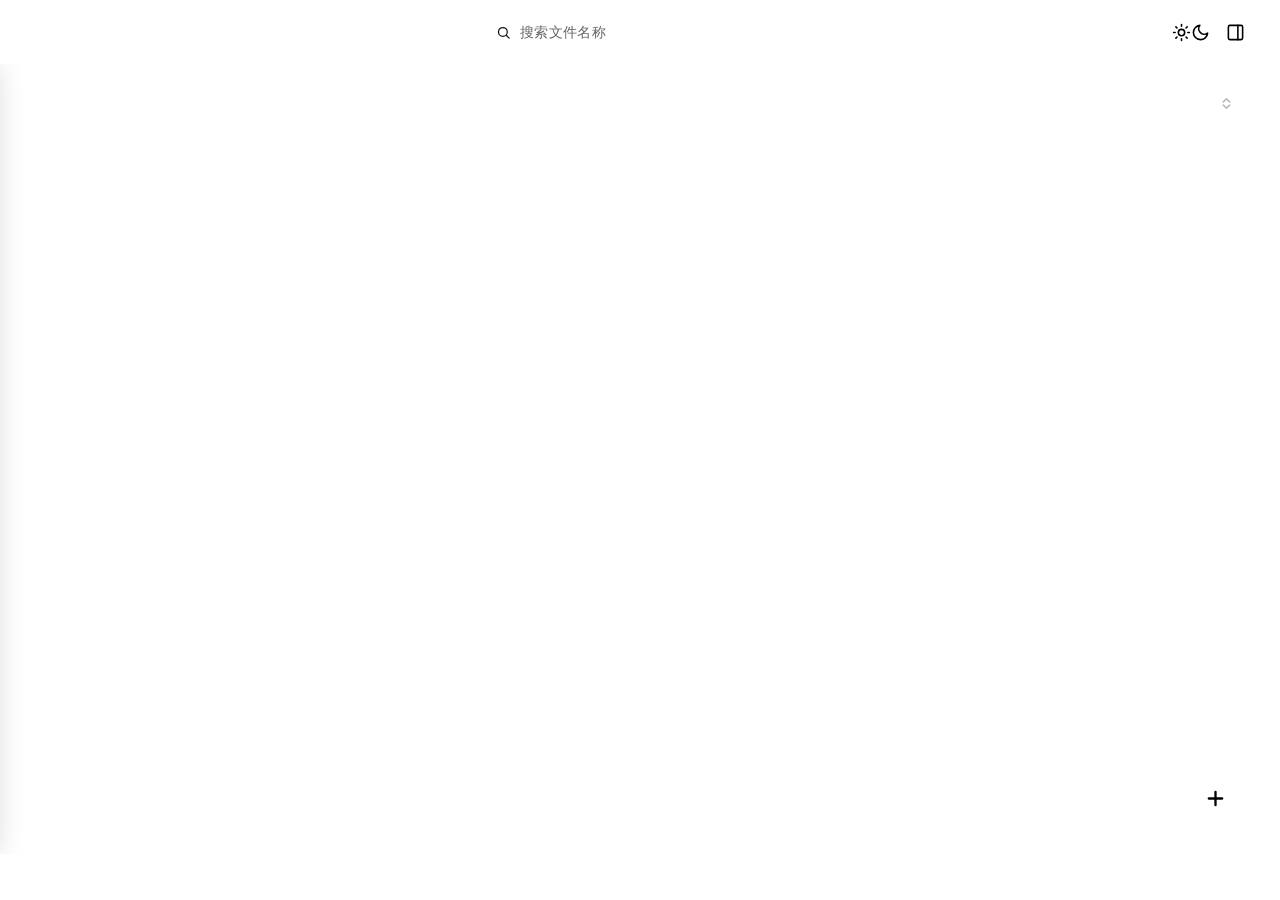
<file: index.html>
<!DOCTYPE html>
<html lang="zh-CN">
<head>
<meta charset="UTF-8">
<meta name="viewport" content="width=device-width, initial-scale=1.0">
<meta http-equiv="refresh" content="0; url=wectalk.html">
<title>WeCTalk · 对话记录</title>
</head>
<body style="margin:0;font-family:-apple-system,'PingFang SC','Microsoft YaHei UI',sans-serif;background:#f2f3f6;color:#17181c;">
<p style="text-align:center;margin-top:40px;font-size:14px;">正在打开 <a href="wectalk.html" style="color:#17181c;">WeCTalk</a> …</p>
</body>
</html>
</file>
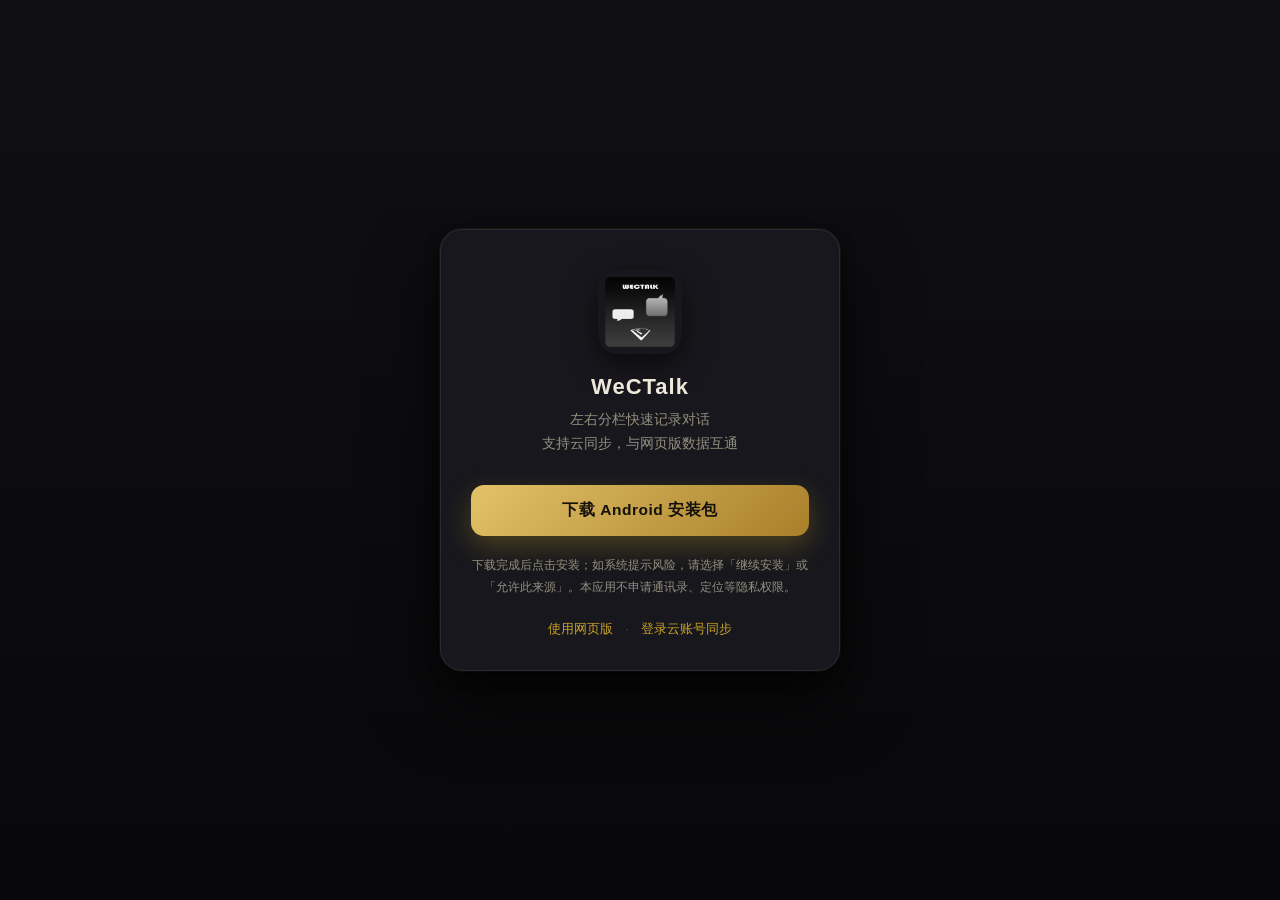
<file: app.html>
<!DOCTYPE html>
<html lang="zh-CN">
<head>
<meta charset="UTF-8">
<meta name="viewport" content="width=device-width, initial-scale=1.0">
<title>下载 WeCTalk App</title>
<style>
  * { margin: 0; padding: 0; box-sizing: border-box; }
  body {
    min-height: 100vh;
    font-family: -apple-system, "PingFang SC", "HarmonyOS Sans SC", "Microsoft YaHei UI", sans-serif;
    background: linear-gradient(180deg, #101014, #08080a);
    color: #ede8da;
    display: flex; align-items: center; justify-content: center;
    padding: 28px 18px;
  }
  .card {
    width: 100%; max-width: 400px;
    background: #17171d;
    border: 1px solid #2b2b34;
    border-radius: 22px;
    box-shadow: 0 4px 14px rgba(0,0,0,.5), 0 28px 70px rgba(0,0,0,.7), 0 0 0 1px rgba(201,162,39,.10);
    padding: 40px 30px 32px;
    text-align: center;
  }
  .logo {
    width: 84px; height: 84px; margin: 0 auto 20px;
    border-radius: 20px;
    display: block; object-fit: cover;
    box-shadow: 0 10px 30px rgba(0,0,0,.55);
  }
  h1 { font-size: 22px; letter-spacing: 1px; margin-bottom: 8px; }
  .sub { font-size: 13.5px; color: #93907f; line-height: 1.8; margin-bottom: 28px; }
  .dl {
    display: block; width: 100%;
    padding: 15px 0; border-radius: 13px;
    background: linear-gradient(135deg, #e2c268, #a97f2a);
    color: #14110a; font-size: 15.5px; font-weight: 700; letter-spacing: .5px;
    text-decoration: none;
    box-shadow: 0 10px 28px rgba(201,162,39,.30);
    transition: filter .2s, transform .15s;
  }
  .dl:hover { filter: brightness(1.08); }
  .dl:active { transform: scale(.97); }
  .hint {
    font-size: 12px; color: #93907f; line-height: 1.85;
    margin-top: 18px;
  }
  .links { margin-top: 22px; font-size: 13px; }
  .links a { color: #c9a227; text-decoration: none; }
  .links a:hover { text-decoration: underline; }
  .sep { color: #44444e; margin: 0 12px; }
</style>
</head>
<body>
  <div class="card">
    <img class="logo" src="images/wectalk-logo.png" alt="WeCTalk">
    <h1>WeCTalk</h1>
    <p class="sub">左右分栏快速记录对话<br>支持云同步，与网页版数据互通</p>
    <a class="dl" href="apk/WeCTalk.apk" download>下载 Android 安装包</a>
    <p class="hint">下载完成后点击安装；如系统提示风险，请选择「继续安装」或「允许此来源」。本应用不申请通讯录、定位等隐私权限。</p>
    <div class="links">
      <a href="wectalk.html">使用网页版</a><span class="sep">·</span><a href="wectalk.html">登录云账号同步</a>
    </div>
  </div>
</body>
</html>
</file>
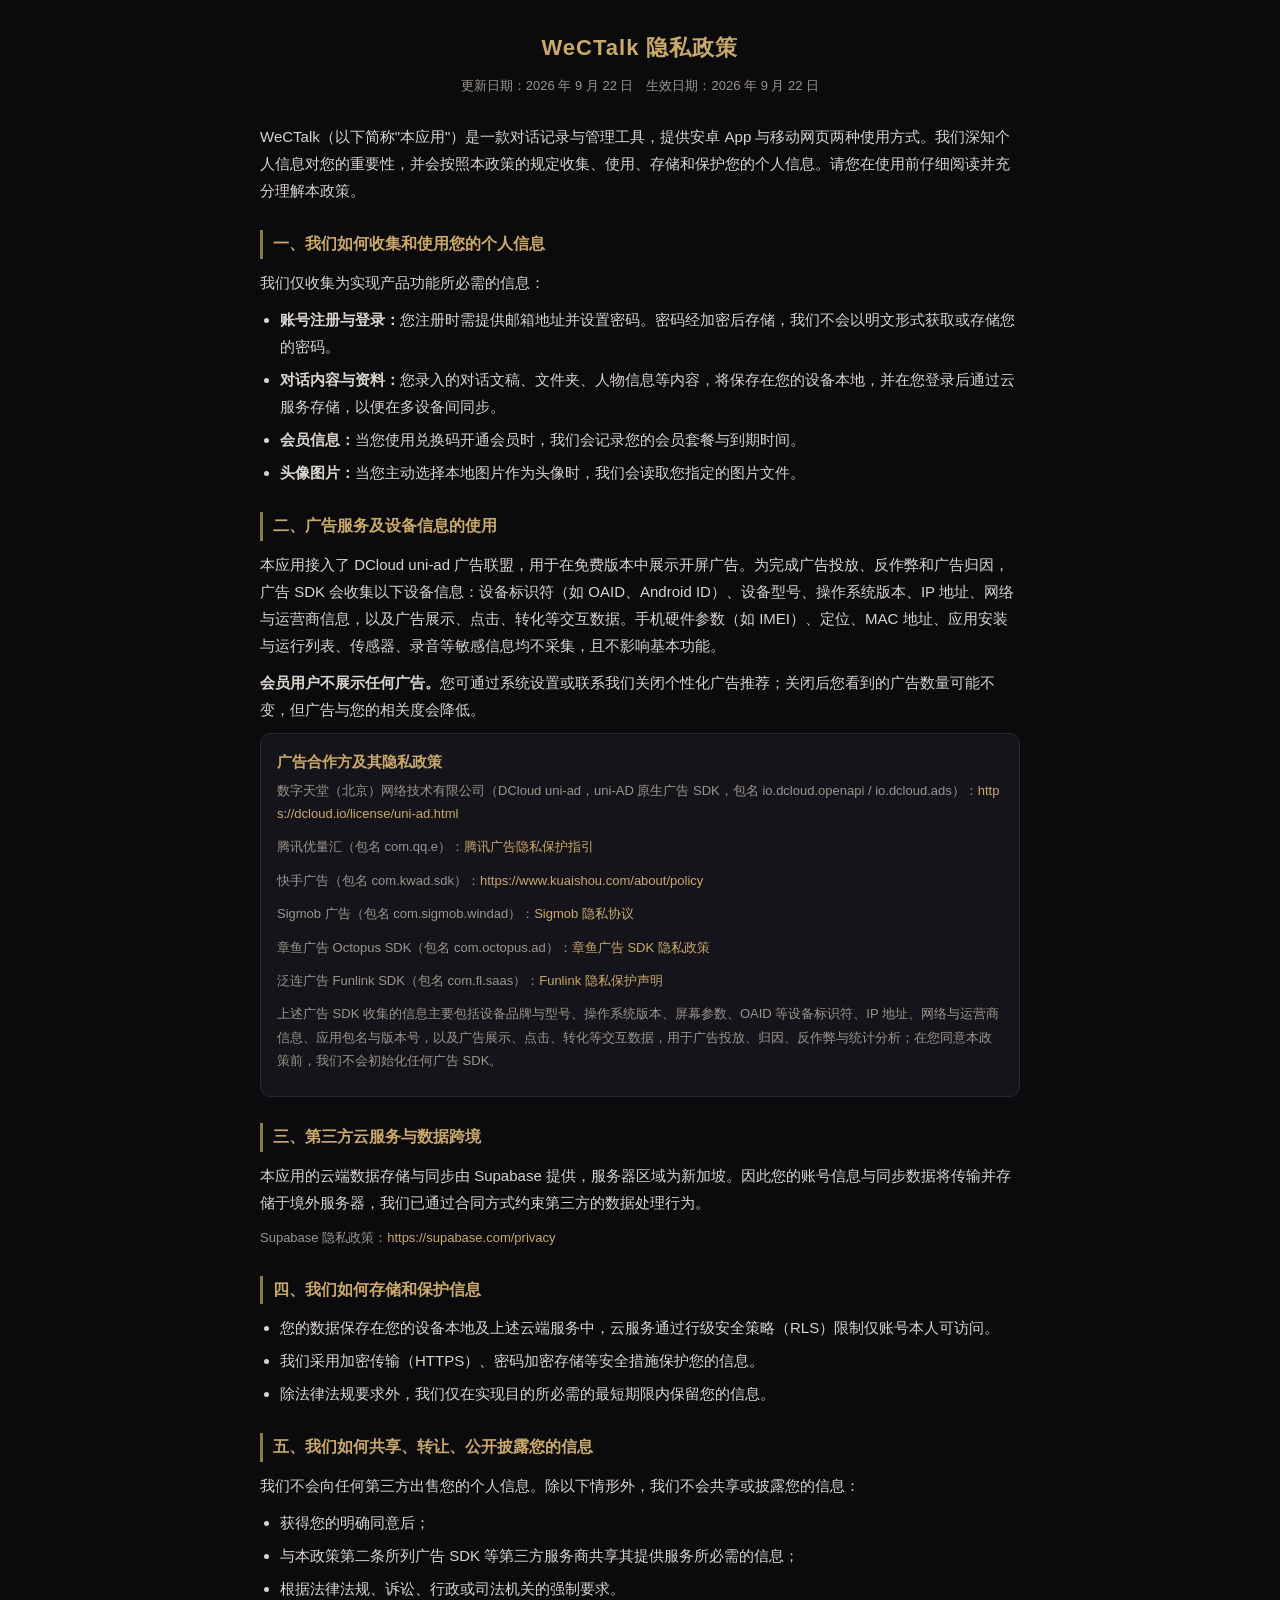
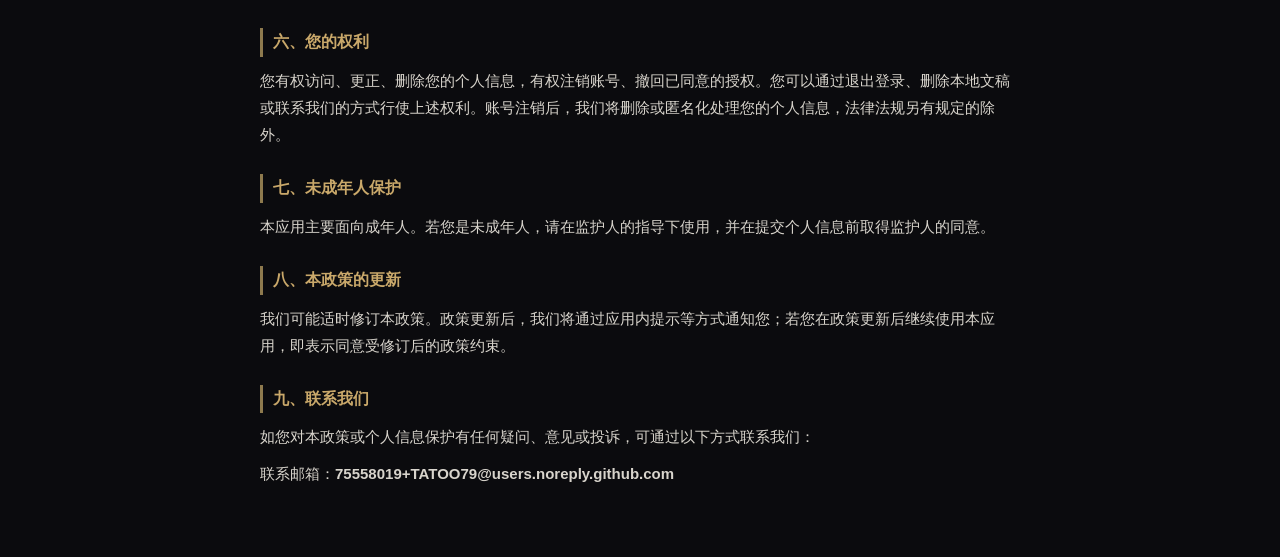
<file: privacy.html>
<!DOCTYPE html>
<html lang="zh-CN">
<head>
<meta charset="UTF-8">
<meta name="viewport" content="width=device-width, initial-scale=1.0">
<title>WeCTalk 隐私政策</title>
<style>
  :root {
    --bg: #0B0B0E;
    --card: #15141A;
    --gold: #C9A86A;
    --gold-soft: #8E7A4E;
    --text: #D8D4CC;
    --muted: #9A958C;
    --line: #2A2730;
  }
  * { box-sizing: border-box; margin: 0; padding: 0; }
  body {
    background: var(--bg);
    color: var(--text);
    font-family: -apple-system, BlinkMacSystemFont, "PingFang SC", "Microsoft YaHei", sans-serif;
    line-height: 1.8;
    font-size: 15px;
    padding: 28px 18px 60px;
  }
  .wrap { max-width: 760px; margin: 0 auto; }
  h1 {
    font-size: 22px;
    color: var(--gold);
    font-weight: 700;
    text-align: center;
    margin-bottom: 6px;
    letter-spacing: 1px;
  }
  .updated { text-align: center; color: var(--muted); font-size: 13px; margin-bottom: 26px; }
  h2 {
    font-size: 16px;
    color: var(--gold);
    font-weight: 600;
    margin: 26px 0 10px;
    padding-left: 10px;
    border-left: 3px solid var(--gold-soft);
  }
  p { margin-bottom: 10px; }
  ul { padding-left: 20px; margin-bottom: 10px; }
  li { margin-bottom: 6px; }
  a { color: var(--gold); text-decoration: none; word-break: break-all; }
  .card {
    background: var(--card);
    border: 1px solid var(--line);
    border-radius: 10px;
    padding: 14px 16px;
    margin: 10px 0;
  }
  .card .t { color: var(--gold); font-weight: 600; margin-bottom: 4px; }
  .muted { color: var(--muted); font-size: 13px; }
</style>
</head>
<body>
<div class="wrap">
  <h1>WeCTalk 隐私政策</h1>
  <div class="updated">更新日期：2026 年 9 月 22 日　生效日期：2026 年 9 月 22 日</div>

  <p>WeCTalk（以下简称"本应用"）是一款对话记录与管理工具，提供安卓 App 与移动网页两种使用方式。我们深知个人信息对您的重要性，并会按照本政策的规定收集、使用、存储和保护您的个人信息。请您在使用前仔细阅读并充分理解本政策。</p>

  <h2>一、我们如何收集和使用您的个人信息</h2>
  <p>我们仅收集为实现产品功能所必需的信息：</p>
  <ul>
    <li><b>账号注册与登录：</b>您注册时需提供邮箱地址并设置密码。密码经加密后存储，我们不会以明文形式获取或存储您的密码。</li>
    <li><b>对话内容与资料：</b>您录入的对话文稿、文件夹、人物信息等内容，将保存在您的设备本地，并在您登录后通过云服务存储，以便在多设备间同步。</li>
    <li><b>会员信息：</b>当您使用兑换码开通会员时，我们会记录您的会员套餐与到期时间。</li>
    <li><b>头像图片：</b>当您主动选择本地图片作为头像时，我们会读取您指定的图片文件。</li>
  </ul>

  <h2>二、广告服务及设备信息的使用</h2>
  <p>本应用接入了 DCloud uni-ad 广告联盟，用于在免费版本中展示开屏广告。为完成广告投放、反作弊和广告归因，广告 SDK 会收集以下设备信息：设备标识符（如 OAID、Android ID）、设备型号、操作系统版本、IP 地址、网络与运营商信息，以及广告展示、点击、转化等交互数据。手机硬件参数（如 IMEI）、定位、MAC 地址、应用安装与运行列表、传感器、录音等敏感信息均不采集，且不影响基本功能。</p>
  <p><b>会员用户不展示任何广告。</b>您可通过系统设置或联系我们关闭个性化广告推荐；关闭后您看到的广告数量可能不变，但广告与您的相关度会降低。</p>

  <div class="card">
    <div class="t">广告合作方及其隐私政策</div>
    <p class="muted">数字天堂（北京）网络技术有限公司（DCloud uni-ad，uni-AD 原生广告 SDK，包名 io.dcloud.openapi / io.dcloud.ads）：<a href="https://dcloud.io/license/uni-ad.html">https://dcloud.io/license/uni-ad.html</a></p>
    <p class="muted">腾讯优量汇（包名 com.qq.e）：<a href="https://qzs.gdtimg.com/union/res/union_cdn/page/devassets/storage/agreement/privacy.html">腾讯广告隐私保护指引</a></p>
    <p class="muted">快手广告（包名 com.kwad.sdk）：<a href="https://www.kuaishou.com/about/policy">https://www.kuaishou.com/about/policy</a></p>
    <p class="muted">Sigmob 广告（包名 com.sigmob.windad）：<a href="https://doc.sigmob.com/#/Sigmob%E4%BD%BF%E7%94%A8%E6%8C%87%E5%8D%97/%E9%9A%90%E7%A7%81%E6%9D%A1%E6%AC%BE/%E9%9A%90%E7%A7%81%E6%94%BF%E7%AD%96/">Sigmob 隐私协议</a></p>
    <p class="muted">章鱼广告 Octopus SDK（包名 com.octopus.ad）：<a href="https://doc.adintl.cn/#/zh-cn/guide/UsePrivacy">章鱼广告 SDK 隐私政策</a></p>
    <p class="muted">泛连广告 Funlink SDK（包名 com.fl.saas）：<a href="https://www.adfunlink.com/doc/privacy.html">Funlink 隐私保护声明</a></p>
    <p class="muted">上述广告 SDK 收集的信息主要包括设备品牌与型号、操作系统版本、屏幕参数、OAID 等设备标识符、IP 地址、网络与运营商信息、应用包名与版本号，以及广告展示、点击、转化等交互数据，用于广告投放、归因、反作弊与统计分析；在您同意本政策前，我们不会初始化任何广告 SDK。</p>
  </div>

  <h2>三、第三方云服务与数据跨境</h2>
  <p>本应用的云端数据存储与同步由 Supabase 提供，服务器区域为新加坡。因此您的账号信息与同步数据将传输并存储于境外服务器，我们已通过合同方式约束第三方的数据处理行为。</p>
  <p class="muted">Supabase 隐私政策：<a href="https://supabase.com/privacy">https://supabase.com/privacy</a></p>

  <h2>四、我们如何存储和保护信息</h2>
  <ul>
    <li>您的数据保存在您的设备本地及上述云端服务中，云服务通过行级安全策略（RLS）限制仅账号本人可访问。</li>
    <li>我们采用加密传输（HTTPS）、密码加密存储等安全措施保护您的信息。</li>
    <li>除法律法规要求外，我们仅在实现目的所必需的最短期限内保留您的信息。</li>
  </ul>

  <h2>五、我们如何共享、转让、公开披露您的信息</h2>
  <p>我们不会向任何第三方出售您的个人信息。除以下情形外，我们不会共享或披露您的信息：</p>
  <ul>
    <li>获得您的明确同意后；</li>
    <li>与本政策第二条所列广告 SDK 等第三方服务商共享其提供服务所必需的信息；</li>
    <li>根据法律法规、诉讼、行政或司法机关的强制要求。</li>
  </ul>

  <h2>六、您的权利</h2>
  <p>您有权访问、更正、删除您的个人信息，有权注销账号、撤回已同意的授权。您可以通过退出登录、删除本地文稿或联系我们的方式行使上述权利。账号注销后，我们将删除或匿名化处理您的个人信息，法律法规另有规定的除外。</p>

  <h2>七、未成年人保护</h2>
  <p>本应用主要面向成年人。若您是未成年人，请在监护人的指导下使用，并在提交个人信息前取得监护人的同意。</p>

  <h2>八、本政策的更新</h2>
  <p>我们可能适时修订本政策。政策更新后，我们将通过应用内提示等方式通知您；若您在政策更新后继续使用本应用，即表示同意受修订后的政策约束。</p>

  <h2>九、联系我们</h2>
  <p>如您对本政策或个人信息保护有任何疑问、意见或投诉，可通过以下方式联系我们：</p>
  <p>联系邮箱：<b>75558019+TATOO79@users.noreply.github.com</b></p>
</div>
</body>
</html>
</file>
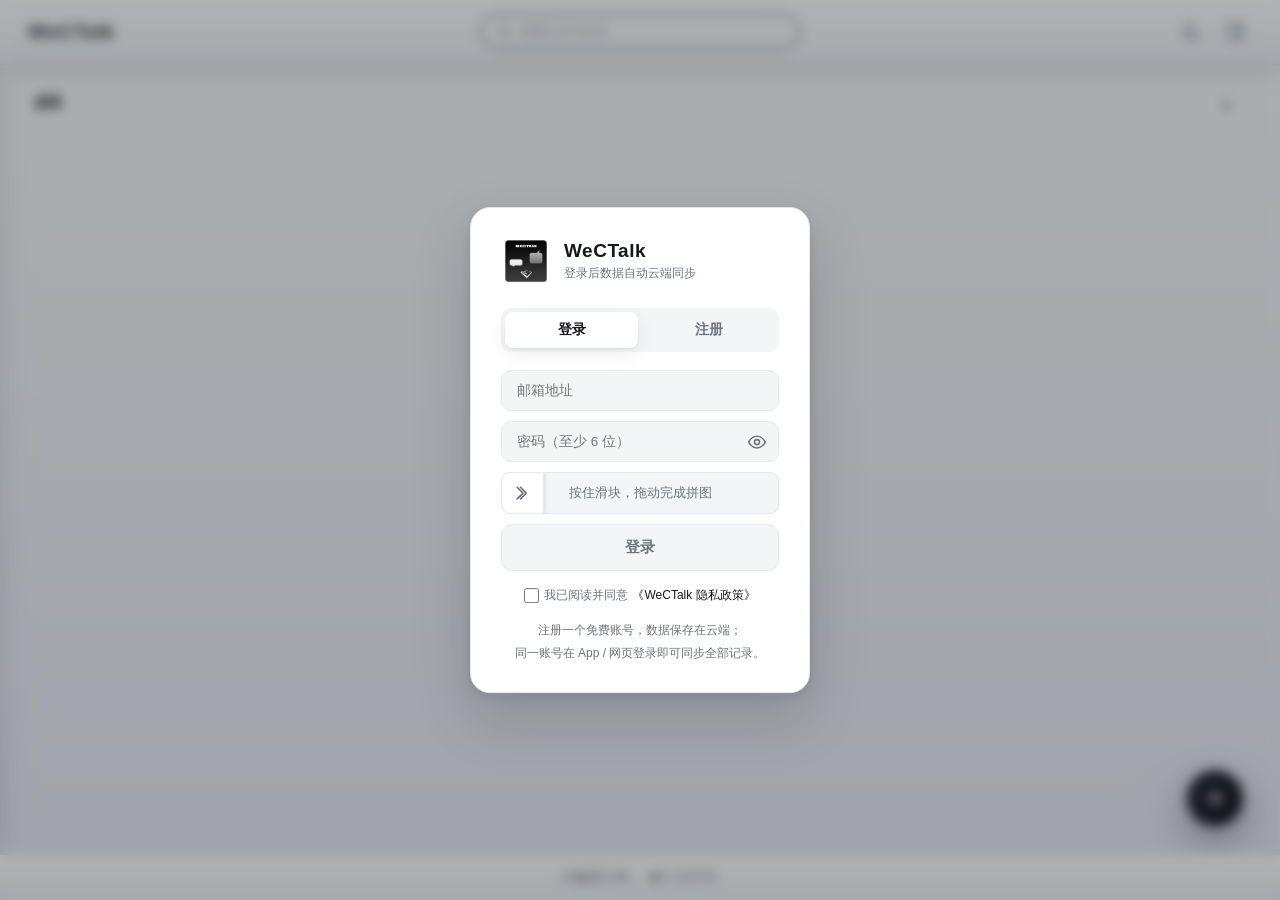
<file: wectalk.html>
<!DOCTYPE html>
<html lang="zh-CN">
<head>
<meta charset="UTF-8">
<meta name="viewport" content="width=device-width, initial-scale=1.0, viewport-fit=cover">
<title>WeCTalk · 对话记录</title>
<link rel="stylesheet" href="css/style.css?v=20260926a">
</head>
<body>

<!-- ============ 主界面：文档库 ============ -->
<div id="view-library" class="view">
  <header class="lib-header">
    <div class="lib-title">
      <h1 id="lib-logo" title="账号 / 同步">WeCTalk</h1>
    </div>
    <div class="header-search">
      <svg viewBox="0 0 24 24"><circle cx="11" cy="11" r="7"/><path d="m21 21-4.3-4.3"/></svg>
      <input type="text" id="search-input" placeholder="搜索文件名称" spellcheck="false">
    </div>
    <div class="lib-actions">
      <button class="icon-btn" id="btn-theme" title="切换主题">
        <svg class="ic-sun" viewBox="0 0 24 24"><circle cx="12" cy="12" r="4"/><path d="M12 2v2m0 16v2M4.9 4.9l1.4 1.4m11.4 11.4 1.4 1.4M2 12h2m16 0h2M4.9 19.1l1.4-1.4M17.7 6.3l1.4-1.4"/></svg>
        <svg class="ic-moon" viewBox="0 0 24 24"><path d="M21 12.8A9 9 0 1 1 11.2 3a7 7 0 0 0 9.8 9.8z"/></svg>
      </button>
      <button class="icon-btn" id="btn-sidebar" title="导航栏">
        <svg viewBox="0 0 24 24"><rect x="3" y="3" width="18" height="18" rx="2"/><path d="M15 3v18"/></svg>
      </button>
    </div>
  </header>

  <div class="lib-body">
    <!-- 左侧账号栏（点标题 WeCTalk 展开） -->
    <aside class="user-panel" id="user-panel">
      <div class="up-head">账号</div>

      <!-- 未登录：登录入口 -->
      <div id="up-auth">
        <div class="up-guest">
          <span class="up-guest-ic">
            <svg viewBox="0 0 24 24"><path d="M19 21v-2a4 4 0 0 0-4-4H9a4 4 0 0 0-4 4v2"/><circle cx="12" cy="7" r="4"/></svg>
          </span>
          <p class="up-guest-text">登录账号后<br>数据将自动云端同步</p>
          <button type="button" class="primary-btn" id="up-login-btn">登录 / 注册</button>
        </div>
      </div>

      <!-- 已登录：账号信息 -->
      <div id="up-account" class="hidden">
        <div class="cloud-user">
          <span class="cloud-avatar" id="up-avatar"></span>
          <div class="cloud-meta">
            <div class="cloud-name" id="up-email-text"></div>
            <div class="cloud-status" id="up-status">已连接</div>
          </div>
        </div>
        <div class="up-account-btns">
          <button class="ghost-btn" id="up-sync">立即同步</button>
          <button class="ghost-btn" id="up-logout">退出登录</button>
        </div>
        <button class="ghost-btn up-full-btn" id="up-vip">我的会员</button>
        <div class="up-vip-state free clickable" id="up-vip-state">目前您未开通会员，点击开通</div>
        <button class="ghost-btn up-full-btn" id="up-keymap">按键自定义<span class="vip-badge vip-inside" title="会员功能">VIP</span></button>
      </div>

      <!-- 底部跨端入口（文案由环境决定） -->
      <button class="up-cross" id="up-cross"></button>

      <!-- 网页广告位：仅非会员的网页用户展示（App 内不加载） -->
      <div id="uniad-profile" class="uniad-slot"></div>
    </aside>
    <div class="user-mask" id="user-mask"></div>

    <!-- 左侧快捷导航（文件管理器式） -->
    <aside class="side-nav" id="side-nav">
      <div class="side-nav-head">快速访问</div>
      <nav class="nav-tree" id="nav-tree"></nav>
    </aside>
    <div class="side-mask" id="side-mask"></div>

    <!-- 文档预览区 -->
    <main class="lib-main">
      <div class="breadcrumb-bar">
        <div class="breadcrumb" id="breadcrumb"></div>
        <button class="icon-btn sort-btn" id="btn-sort" title="按时间切换升序/降序">
          <svg viewBox="0 0 24 24">
            <path class="ic-sort-up" d="m8 10 4-4 4 4"/>
            <path class="ic-sort-down" d="m8 14 4 4 4-4"/>
          </svg>
        </button>
      </div>
      <div class="doc-list" id="doc-list"></div>

      <!-- 新建按钮 -->
      <div class="fab-wrap">
        <div class="fab-menu" id="fab-menu">
          <button data-new="doc"><svg viewBox="0 0 24 24"><path d="M14 2H6a2 2 0 0 0-2 2v16a2 2 0 0 0 2 2h12a2 2 0 0 0 2-2V8z"/><path d="M14 2v6h6"/></svg>新建文稿</button>
          <button data-new="folder"><svg viewBox="0 0 24 24"><path d="M22 19a2 2 0 0 1-2 2H4a2 2 0 0 1-2-2V5a2 2 0 0 1 2-2h5l2 3h9a2 2 0 0 1 2 2z"/></svg>新建文件夹</button>
        </div>
        <button class="fab" id="fab" title="新建">
          <svg viewBox="0 0 24 24"><path d="M12 5v14M5 12h14"/></svg>
        </button>
      </div>
    </main>
  </div>

  <footer class="lib-footer" id="lib-footer"></footer>
</div>

<!-- ============ 编辑界面 ============ -->
<div id="view-editor" class="view hidden">
  <header class="ed-header">
    <div class="ed-left">
      <button class="icon-btn" id="btn-exit" title="返回">
        <svg viewBox="0 0 24 24"><path d="M15 18l-6-6 6-6"/></svg>
      </button>
      <button class="icon-btn" id="btn-settings" title="角色设置">
        <svg viewBox="0 0 24 24"><path d="M19 21v-2a4 4 0 0 0-4-4H9a4 4 0 0 0-4 4v2"/><circle cx="12" cy="7" r="4"/></svg>
      </button>
      <button class="icon-btn" id="btn-font" title="字体编辑">
        <svg viewBox="0 0 24 24"><polyline points="4 7 4 4 20 4 20 7"/><line x1="9" x2="15" y1="20" y2="20"/><line x1="12" x2="12" y1="4" y2="20"/></svg>
      </button>
    </div>
    <input class="ed-title" id="ed-title" placeholder="未命名对话" spellcheck="false">
    <div class="ed-right">
      <button class="icon-btn" id="btn-export" title="导出">
        <svg viewBox="0 0 24 24"><path d="M21 15v4a2 2 0 0 1-2 2H5a2 2 0 0 1-2-2v-4"/><path d="M7 10l5 5 5-5"/><path d="M12 15V3"/></svg>
      </button>
      <button class="icon-btn" id="btn-theme-ed" title="切换主题">
        <svg class="ic-sun" viewBox="0 0 24 24"><circle cx="12" cy="12" r="4"/><path d="M12 2v2m0 16v2M4.9 4.9l1.4 1.4m11.4 11.4 1.4 1.4M2 12h2m16 0h2M4.9 19.1l1.4-1.4M17.7 6.3l1.4-1.4"/></svg>
        <svg class="ic-moon" viewBox="0 0 24 24"><path d="M21 12.8A9 9 0 1 1 11.2 3a7 7 0 0 0 9.8 9.8z"/></svg>
      </button>
    </div>
  </header>

  <!-- 横向字体格式栏：点顶栏「字体编辑」图标展开/收起 -->
  <div class="fmt-bar hidden" id="fmt-bar">
    <button class="fmt-btn" id="fmt-bold" title="加粗 (Ctrl+B)"><svg viewBox="0 0 24 24"><path d="M6 4h8a4 4 0 0 1 0 8H6zM6 12h9a4 4 0 0 1 0 8H6z"/></svg></button>
    <button class="fmt-btn" id="fmt-underline" title="下划线 (Ctrl+U)"><svg viewBox="0 0 24 24"><path d="M6 3v7a6 6 0 0 0 12 0V3"/><path d="M4 21h16"/></svg></button>
  </div>

  <div class="ed-body">
    <!-- 左右栏名称行：始终占位，设置名称后显示；不随对话滚动 -->
    <div class="name-bar">
      <span class="name-l" id="name-bar-l"></span>
      <span class="name-r" id="name-bar-r"></span>
    </div>

    <!-- 对话分栏预览（左右共享行号网格） -->
    <main class="chat-area" id="chat-area">
      <div class="chat-divider"></div>
    </main>

    <!-- 输入区：左右圆圈常显，点哪个圈就发送到哪一侧 -->
    <div class="input-area" id="input-area">
      <!-- 选中侧渐变：由选中一侧的栏边向中间淡出，位于输入框之下 -->
      <div class="side-glow glow-l" aria-hidden="true"></div>
      <div class="side-glow glow-r" aria-hidden="true"></div>
      <div class="side-tag side-tag-l" id="side-tag-l" role="button" title="左栏">左</div>
      <div class="input-box" id="input-box" contenteditable="true" data-ph="输入内容，回车发送 · Ctrl+回车换行 · 点圆圈或 Shift+←→ 切换角色"></div>
      <div class="side-tag side-tag-r" id="side-tag-r" role="button" title="右栏">右</div>
    </div>

    <!-- 补全模式确认按钮（仅补全时出现） -->
    <button class="insert-done hidden" id="insert-done" title="完成补全">
      <svg viewBox="0 0 24 24"><path d="M20 6 9 17l-5-5"/></svg>
    </button>
  </div>
</div>

<!-- ============ 弹窗层 ============ -->
<div class="modal-mask hidden" id="modal-mask"></div>

<!-- 设置弹窗 -->
<div class="modal settings-modal hidden" id="modal-settings">
  <div class="settings-panels">
    <div class="settings-panel" data-side="L">
      <div class="side-head">
        <h3>左栏人物</h3>
        <button class="mini-btn side-import" id="import-L" title="导入方案">导入</button>
      </div>
      <div class="avatar-preview" id="avatar-L"></div>
      <div class="avatar-btns">
        <button class="mini-btn" data-act="gallery" data-side="L">图库</button>
        <button class="mini-btn" data-act="color" data-side="L">纯色</button>
      </div>
      <input type="file" id="file-L" accept="image/*" hidden>
      <div class="color-row hidden" id="color-row-L">
        <input type="color" id="color-L" value="#c9a227">
        <input type="text" class="hex-input" id="hex-L" placeholder="#C9A227" maxlength="7">
        <button class="mini-btn" data-act="color-ok" data-side="L">确定</button>
      </div>
      <input type="text" class="name-input" id="name-L" placeholder="名称" spellcheck="false">
    </div>
    <div class="settings-panel" data-side="R">
      <div class="side-head">
        <h3>右栏人物</h3>
        <button class="mini-btn side-import" id="import-R" title="导入方案">导入</button>
      </div>
      <div class="avatar-preview" id="avatar-R"></div>
      <div class="avatar-btns">
        <button class="mini-btn" data-act="gallery" data-side="R">图库</button>
        <button class="mini-btn" data-act="color" data-side="R">纯色</button>
      </div>
      <input type="file" id="file-R" accept="image/*" hidden>
      <div class="color-row hidden" id="color-row-R">
        <input type="color" id="color-R" value="#4a7c8c">
        <input type="text" class="hex-input" id="hex-R" placeholder="#4A7C8C" maxlength="7">
        <button class="mini-btn" data-act="color-ok" data-side="R">确定</button>
      </div>
      <input type="text" class="name-input" id="name-R" placeholder="名称" spellcheck="false">
    </div>
  </div>
  <div class="modal-center"><button class="primary-btn" id="btn-settings-save">保存</button></div>
</div>

<!-- 导出弹窗 -->
<div class="modal export-modal hidden" id="modal-export">
  <h3>导出文档</h3>
  <div class="export-btns">
    <button class="export-btn" data-fmt="pdf"><span class="ext">PDF</span>打印为 PDF</button>
    <button class="export-btn" data-fmt="word"><span class="ext">DOC</span>Word 文档<span class="vip-badge vip-inline" title="会员功能">VIP</span></button>
    <button class="export-btn" data-fmt="img"><span class="ext">PNG</span>导出长图</button>
  </div>
</div>

<!-- 保存位置选择弹窗（新建文稿时选择） -->
<div class="modal save-modal hidden" id="modal-savepos">
  <h3>选择保存位置</h3>
  <div class="folder-tree" id="save-tree"></div>
  <div class="save-modal-footer">
    <button class="primary-btn" id="btn-savepos-ok">保存到此处</button>
    <div class="discard-wrap">
      <button class="danger-btn" id="btn-savepos-discard">取消</button>
    </div>
  </div>
</div>

<!-- 导出文件保存确认弹窗（确认文件名后唤起系统文件选择器） -->
<div class="modal savefile-modal hidden" id="modal-savefile">
  <h3 id="savefile-title">导出文件</h3>
  <p class="savefile-hint">确认文件名后，将由系统文件选择器打开，请你指定具体的保存位置。</p>
  <input type="text" id="savefile-name" spellcheck="false">
  <div class="modal-footer-between">
    <button class="ghost-btn" id="savefile-cancel">取消</button>
    <button class="primary-btn" id="savefile-ok">选择位置并保存</button>
  </div>
</div>

<!-- 通用输入弹窗（重命名） -->
<div class="modal prompt-modal hidden" id="modal-prompt">
  <h3 id="prompt-title">重命名</h3>
  <input type="text" id="prompt-input" spellcheck="false">
  <div class="prompt-error" id="prompt-error"></div>
  <div class="modal-center">
    <button class="ghost-btn" id="prompt-cancel">取消</button>
    <button class="primary-btn" id="prompt-ok">确定</button>
  </div>
</div>

<!-- 确认弹窗 -->
<div class="modal confirm-modal hidden" id="modal-confirm">
  <h3 id="confirm-title">确认删除</h3>
  <p id="confirm-text"></p>
  <div class="modal-center">
    <button class="ghost-btn" id="confirm-cancel">取消</button>
    <button class="danger-btn" id="confirm-ok">删除</button>
  </div>
</div>

<!-- 移动弹窗 -->
<div class="modal move-modal hidden" id="modal-move">
  <h3>移动到…</h3>
  <div class="folder-tree" id="move-tree"></div>
  <div class="modal-center"><button class="primary-btn" id="btn-move-ok">移动到此处</button></div>
</div>

<!-- 强制登录门（未登录时不可关闭） -->
<div class="modal auth-modal hidden" id="modal-auth">
  <div class="auth-brand">
    <img src="images/wectalk-logo.png" alt="WeCTalk" class="auth-logo">
    <div class="auth-brand-text">
      <div class="auth-title">WeCTalk</div>
      <div class="auth-sub">登录后数据自动云端同步</div>
    </div>
  </div>

  <div class="auth-tabs">
    <button type="button" class="auth-tab active" data-auth="login">登录</button>
    <button type="button" class="auth-tab" data-auth="signup">注册</button>
  </div>

  <form id="auth-form" autocomplete="on">
    <input type="email" id="auth-email" placeholder="邮箱地址" autocomplete="email" spellcheck="false">
    <div class="pw-wrap">
      <input type="password" id="auth-password" placeholder="密码（至少 6 位）" autocomplete="current-password">
      <button type="button" class="pw-eye" data-target="auth-password" title="查看 / 隐藏密码" aria-label="查看密码">
        <svg class="ic-eye" viewBox="0 0 24 24"><path d="M2 12s3.5-7 10-7 10 7 10 7-3.5 7-10 7-10-7-10-7z"/><circle cx="12" cy="12" r="3"/></svg>
        <svg class="ic-eye-off" viewBox="0 0 24 24"><path d="M9.9 4.2A10.9 10.9 0 0 1 12 4c6.5 0 10 7 10 7a17.7 17.7 0 0 1-3.2 4M6.6 6.6A17.6 17.6 0 0 0 2 11s3.5 7 10 7a10.8 10.8 0 0 0 5-1.2"/><path d="m2 2 20 20"/><path d="M9.5 9.5a3 3 0 0 0 4.2 4.2"/></svg>
      </button>
    </div>
    <div class="pw-wrap hidden" id="auth-pw2-wrap">
      <input type="password" id="auth-password2" placeholder="再次输入密码" autocomplete="new-password">
      <button type="button" class="pw-eye" data-target="auth-password2" title="查看 / 隐藏密码" aria-label="查看密码">
        <svg class="ic-eye" viewBox="0 0 24 24"><path d="M2 12s3.5-7 10-7 10 7 10 7-3.5 7-10 7-10-7-10-7z"/><circle cx="12" cy="12" r="3"/></svg>
        <svg class="ic-eye-off" viewBox="0 0 24 24"><path d="M9.9 4.2A10.9 10.9 0 0 1 12 4c6.5 0 10 7 10 7a17.7 17.7 0 0 1-3.2 4M6.6 6.6A17.6 17.6 0 0 0 2 11s3.5 7 10 7a10.8 10.8 0 0 0 5-1.2"/><path d="m2 2 20 20"/><path d="M9.5 9.5a3 3 0 0 0 4.2 4.2"/></svg>
      </button>
    </div>
    <div class="prompt-error" id="auth-error"></div>
    <div class="slider-captcha" id="slider-captcha">
      <div class="sc-puzzle" id="sc-puzzle">
        <canvas id="sc-bg" width="300" height="150"></canvas>
        <canvas id="sc-piece"></canvas>
      </div>
      <div class="sc-track" id="sc-track">
        <div class="sc-fill" id="sc-fill"></div>
        <span class="sc-text" id="sc-text">按住滑块，拖动完成拼图</span>
        <div class="sc-btn" id="sc-btn">
          <svg viewBox="0 0 24 24"><path d="M9 5l7 7-7 7"/><path d="M5 5l7 7-7 7"/></svg>
        </div>
      </div>
    </div>
    <button type="submit" class="primary-btn auth-submit is-dim" id="auth-submit">登录</button>
    <div class="auth-agree">
      <input type="checkbox" id="auth-agree">
      <label for="auth-agree">我已阅读并同意</label>
      <a href="#" id="auth-policy">《WeCTalk 隐私政策》</a>
    </div>
  </form>

  <p class="auth-note" id="auth-note">注册一个免费账号，数据保存在云端；<br>同一账号在 App / 网页登录即可同步全部记录。</p>
  <p class="auth-note auth-note-pw hidden" id="auth-note-pw">建议使用与邮箱登录密码不同的密码。</p>
</div>

<!-- 未勾选隐私政策时的提示（只关自己，登录门保持打开） -->
<div class="modal agree-modal hidden" id="modal-agree">
  <h3>请先同意隐私政策</h3>
  <p>请阅读并勾选《WeCTalk 隐私政策》后，再登录或注册。</p>
  <div class="modal-center"><button class="primary-btn" id="agree-ok">我知道了</button></div>
</div>

<!-- 云端/本机数据冲突选择弹窗 -->
<div class="modal cloudpick-modal hidden" id="modal-cloudpick">
  <h3>云端已有数据</h3>
  <p id="cloudpick-text"></p>
  <div class="modal-center">
    <button class="ghost-btn" id="cloudpick-local">本机覆盖云端</button>
    <button class="primary-btn" id="cloudpick-cloud">恢复云端数据</button>
  </div>
</div>

<!-- 下载 App 弹窗（网页端点「下载应用」） -->
<div class="modal getapp-modal hidden" id="modal-getapp">
  <h3>下载 WeCTalk App</h3>
  <img class="getapp-logo" src="images/wectalk-logo.png" alt="WeCTalk">
  <p class="getapp-desc">左右分栏快速记录对话<br>与网页版数据互通</p>
  <a class="primary-btn getapp-btn" href="apk/WeCTalk.apk" download>下载 Android 安装包</a>
  <p class="cloud-hint">如系统提示风险，请选择「继续安装」或「允许此来源」。本应用不申请通讯录、定位等隐私权限。</p>
  <div class="modal-center"><button class="ghost-btn" id="getapp-cancel">关闭</button></div>
</div>

<!-- 按键自定义弹窗 -->
<div class="modal keymap-modal hidden" id="modal-keymap">
  <div class="km-head">
    <h3>按键自定义</h3>
    <button class="icon-x km-close" id="keymap-close" title="退出">&times;</button>
  </div>
  <div class="km-list" id="keymap-list"></div>
  <div class="km-foot">方框即具体方案，每种功能最多保存两种；默认方案与原始逻辑完全一致，修改后立即生效。</div>
</div>

<!-- 全屏按键捕获层 -->
<div class="capture-layer hidden" id="modal-capture">
  <div class="cap-top">
    <button class="cap-exit" id="cap-exit">退出</button>
    <span class="cap-title" id="cap-title">设置方案</span>
    <button class="cap-save" id="cap-save">保存</button>
    <input class="cap-input" id="cap-input" type="text" inputmode="text"
      autocomplete="off" autocorrect="off" autocapitalize="off" spellcheck="false"
      aria-label="按键捕获输入框">
  </div>
  <div class="cap-body" id="cap-body">
    <div class="cap-display" id="cap-display"><span class="cap-empty">等待你的操作…</span></div>
    <div class="cap-hint">手机将自动弹出键盘：按下键盘按键即可定义；<br>也可单击键盘外的屏幕区域定义为单击，仅顶部「保存 / 退出」可以退出</div>
  </div>
</div>

<!-- 人物信息库（导入方案）弹窗 -->
<div class="modal profiles-modal hidden" id="modal-profiles">
  <div class="pf-head">
    <h3>导入方案</h3>
    <button class="pf-add" id="pf-add" title="新建人物信息">＋</button>
    <button class="icon-x pf-x" id="pf-x" title="退出">&times;</button>
  </div>
  <div class="pf-list" id="pf-list"></div>
</div>

<!-- 单个人物信息编辑弹窗 -->
<div class="modal person-modal hidden" id="modal-person">
  <div class="pm-head">
    <button class="icon-x pm-x" id="pm-x" title="退出">&times;</button>
    <h3 id="pm-title">新建人物信息</h3>
    <button class="pm-save" id="pm-save">保存</button>
  </div>
  <div class="pm-body">
    <div class="avatar-preview avatar-preview-lg" id="avatar-P"></div>
    <div class="avatar-btns">
      <button class="mini-btn" data-pact="gallery">图库</button>
      <button class="mini-btn" data-pact="color">纯色</button>
    </div>
    <input type="file" id="file-P" accept="image/*" hidden>
    <div class="color-row hidden" id="color-row-P">
      <input type="color" id="color-P" value="#4a7c8c">
      <input type="text" class="hex-input" id="hex-P" placeholder="#4A7C8C" maxlength="7">
      <button class="mini-btn" data-pact="color-ok">确定</button>
    </div>
    <input type="text" class="name-input" id="name-P" placeholder="名称" spellcheck="false">
  </div>
</div>

<!-- 会员开通弹窗 -->
<div class="modal vip-modal hidden" id="modal-vip">
  <h3>WeCTalk 会员</h3>
  <div class="vip-features">
    <div class="vip-feature"><span class="vf-ic"><svg viewBox="0 0 24 24"><path d="M20 6L9 17l-5-5"/></svg></span>免广告</div>
    <div class="vip-feature"><span class="vf-ic"><svg viewBox="0 0 24 24"><path d="M20 6L9 17l-5-5"/></svg></span>导出 Word 文档</div>
    <div class="vip-feature"><span class="vf-ic"><svg viewBox="0 0 24 24"><path d="M20 6L9 17l-5-5"/></svg></span>编辑按键自定义</div>
    <div class="vip-feature"><span class="vf-ic"><svg viewBox="0 0 24 24"><path d="M20 6L9 17l-5-5"/></svg></span>人物信息库扩展至 10 条</div>
  </div>
  <div class="vip-plans">
    <span class="vp-tag">一日体验</span>
    <span class="vp-tag">月度</span>
    <span class="vp-tag">季度</span>
    <span class="vp-tag">年度</span>
  </div>
  <div class="vip-current" id="vip-current"></div>
  <input type="text" class="name-input vip-code-input" id="vip-code" placeholder="请输入兑换码" spellcheck="false" autocomplete="off">
  <button class="primary-btn vip-buy" id="vip-buy">激活会员</button>
  <p class="vip-note">输入兑换码立即开通，档位由兑换码决定；有效期在当前会员基础上顺延，到期自动恢复免费版。</p>

  <!-- 兑换码生成：仅管理员账号可见（权限由服务端函数校验） -->
  <div class="vip-admin hidden" id="vip-admin">
    <div class="vip-admin-title">生成兑换码<span>仅管理员</span></div>
    <div class="vip-stock" id="vip-stock"></div>
    <div class="vip-gen-row">
      <select class="name-input" id="vip-gen-plan">
        <option value="day">一日体验</option>
        <option value="month">月度会员</option>
        <option value="quarter">季度会员</option>
        <option value="year">年度会员</option>
      </select>
      <input class="name-input" type="number" id="vip-gen-count" value="1" min="1" max="100" inputmode="numeric">
      <button class="primary-btn" id="vip-gen-btn">生成</button>
    </div>
    <textarea class="vip-gen-out hidden" id="vip-gen-out" readonly spellcheck="false"></textarea>
    <div class="modal-center hidden" id="vip-gen-actions">
      <button class="ghost-btn" id="vip-gen-copy">复制全部</button>
    </div>
  </div>

  <div class="modal-center"><button class="ghost-btn" id="vip-cancel">稍后再说</button></div>
</div>

<div class="toast" id="toast"></div>

<script src="js/vendor/supabase-js.min.js"></script>
<script src="js/export.js"></script>
<script src="js/uniad-web.js"></script>
<script src="js/app.js?v=20260926a"></script>
</body>
</html>
</file>
<file: css/style.css>
/* ============================================================
   WeCTalk · 视觉系统 v2
   日间：纸白 × 墨黑 | 夜间：曜黑 × 鎏金
   ============================================================ */
:root {
  --radius: 14px;
  --radius-sm: 10px;
  --font: "Segoe UI Variable Text", "Segoe UI", -apple-system, "PingFang SC",
          "HarmonyOS Sans SC", "MiSans", "Microsoft YaHei UI", sans-serif;
  --mono: "Cascadia Code", "JetBrains Mono", Consolas, monospace;
}

/* ---------- 日间主题：白 × 黑 ---------- */
html[data-theme="day"] {
  --bg: #f2f3f6;                          /* 中部预览区（纯色兜底） */
  --bg-grad: linear-gradient(180deg, #f7f8fa 0%, #eff1f5 55%, #e7eaef 100%);
  --zone: #ffffff;                        /* 上栏 / 下栏 */
  --zone-grad: linear-gradient(180deg, #ffffff, #eff1f5);
  --surface: #ffffff;                     /* 卡片 / 弹窗 */
  --surface-2: #f4f5f7;
  --card: #ffffff;
  --border: #e6e8ec;
  --hairline: rgba(20, 22, 28, .08);
  --text: #17181c;
  --text-2: #6d737d;
  --accent: linear-gradient(135deg, #2a2c33, #101115);
  --accent-solid: #17181c;
  --accent-soft: rgba(23, 24, 28, .06);
  --accent-text: #ffffff;
  --bubble-l: linear-gradient(135deg, #ffffff, #f5f6f8);
  --bubble-r: linear-gradient(135deg, #23252b, #17181c);
  --bubble-r-text: #f5f6f8;
  --hover: rgba(15, 17, 22, .055);
  --shadow: 0 1px 2px rgba(18,20,26,.05), 0 6px 20px rgba(18,20,26,.07);
  --shadow-lg: 0 4px 12px rgba(18,20,26,.10), 0 24px 60px rgba(18,20,26,.16);
  --divider: #e9ebee;
  --danger: #c43d2f;
  --mask: rgba(15, 17, 22, .32);
  --gold: #17181c;
  --fab-glow: 0 10px 28px rgba(18,20,26,.28);
  --sel-ring: rgba(23, 24, 28, .9);          /* 选中圆圈外圈：墨黑 */
  --sel-glow: rgba(45, 49, 57, .32);        /* 选中侧栏内渐变：灰色 */
}

/* ---------- 夜间主题：曜黑 × 鎏金 ---------- */
html[data-theme="night"] {
  --bg: #0b0b0e;
  --bg-grad: linear-gradient(180deg, #101014, #08080a);
  --zone: #15151b;
  --zone-grad: linear-gradient(180deg, #191920, #121217);
  --surface: #17171d;
  --surface-2: #1f1f27;
  --card: #1a1a21;
  --border: #2b2b34;
  --hairline: rgba(201, 162, 39, .22);
  --text: #ede8da;
  --text-2: #93907f;
  --accent: linear-gradient(135deg, #e2c268, #a97f2a);
  --accent-solid: #c9a227;
  --accent-soft: rgba(201, 162, 39, .10);
  --accent-text: #14110a;
  --bubble-l: linear-gradient(135deg, #20202a, #191921);
  --bubble-r: linear-gradient(135deg, #3a2f14, #2b2210);
  --bubble-r-text: #f0e6c8;
  --hover: rgba(201, 162, 39, .10);
  --shadow: 0 1px 2px rgba(0,0,0,.4), 0 8px 24px rgba(0,0,0,.45);
  --shadow-lg: 0 4px 14px rgba(0,0,0,.5), 0 28px 70px rgba(0,0,0,.7),
               0 0 0 1px rgba(201,162,39,.10);
  --divider: #24242c;
  --danger: #e0655a;
  --mask: rgba(237, 232, 218, .26);
  --gold: #c9a227;
  --fab-glow: 0 10px 32px rgba(201,162,39,.35);
  --sel-ring: rgba(201, 162, 39, .95);      /* 选中圆圈外圈：鎏金 */
  --sel-glow: rgba(201, 162, 39, .30);      /* 选中侧栏内渐变：金色 */
}

* { margin: 0; padding: 0; box-sizing: border-box; }
html, body { height: 100%; }
body {
  font-family: var(--font);
  background: var(--bg-grad);
  background-attachment: fixed;
  color: var(--text);
  overflow: hidden;
  -webkit-font-smoothing: antialiased;
  -moz-osx-font-smoothing: grayscale;
  text-rendering: optimizeLegibility;
  transition: background .4s ease, color .4s ease;
  font-size: 14px;
}
button { font-family: inherit; cursor: pointer; border: none; background: none; color: inherit; }
input, [contenteditable] { font-family: inherit; color: inherit; }
input { outline: none; }
.hidden { display: none !important; }
svg { fill: none; stroke: currentColor; stroke-width: 2; stroke-linecap: round; stroke-linejoin: round; }
.view {
  height: 100vh; height: 100dvh;   /* dvh：随手机浏览器地址栏动态伸缩，避免底部输入框被推出屏幕 */
  display: flex; flex-direction: column;
}
::selection { background: var(--accent-soft); }

/* ============ 通用控件 ============ */
.icon-btn {
  width: 38px; height: 38px; border-radius: 11px;
  display: inline-flex; align-items: center; justify-content: center;
  color: var(--text-2);
  transition: background .2s, color .2s, transform .15s;
}
.icon-btn svg { width: 19px; height: 19px; }
.icon-btn:hover { background: var(--hover); color: var(--text); transform: translateY(-1px); }
.icon-btn:active { transform: scale(.94); }
.icon-btn.active { color: var(--accent-solid); background: var(--accent-soft); }

.primary-btn {
  padding: 10px 30px; border-radius: 11px;
  background: var(--accent); color: var(--accent-text);
  font-size: 14px; font-weight: 650; letter-spacing: .3px;
  box-shadow: var(--shadow);
  transition: filter .2s, transform .15s;
}
.primary-btn:hover { filter: brightness(1.12); }
.primary-btn:active { transform: scale(.96); }
.ghost-btn {
  padding: 10px 24px; border-radius: 11px;
  border: 1px solid var(--border); color: var(--text-2); font-size: 14px;
  transition: all .2s;
}
.ghost-btn:hover { color: var(--text); background: var(--hover); border-color: var(--hairline); }
.danger-btn {
  padding: 10px 24px; border-radius: 11px;
  background: linear-gradient(135deg, #d04636, #96301f);
  color: #fff; font-size: 14px; font-weight: 650;
  box-shadow: 0 6px 18px rgba(196, 61, 47, .35);
}
.danger-btn:hover { filter: brightness(1.1); }
.mini-btn {
  padding: 7px 18px; border-radius: 9px; font-size: 13px; font-weight: 550;
  border: 1px solid var(--border); color: var(--text-2); transition: all .2s;
}
.mini-btn:hover { color: var(--accent-solid); border-color: var(--accent-solid); background: var(--accent-soft); }

/* ============ 主界面 · 上栏（独立配色区） ============ */
.lib-header {
  position: relative;
  height: 64px; flex-shrink: 0; z-index: 30;
  display: flex; align-items: center; justify-content: space-between;
  gap: 22px;
  padding: 0 26px;
  background: var(--zone-grad);
  border-bottom: 1px solid var(--hairline);
  box-shadow: 0 1px 0 var(--hairline), 0 6px 24px rgba(0, 0, 0, .12);
}
.lib-title { display: flex; align-items: center; gap: 12px; flex: 0 0 auto; white-space: nowrap; padding-left: 2px; }
.lib-title h1 {
  font-size: 19px; font-weight: 750; letter-spacing: 1.2px;
  background: var(--accent);
  -webkit-background-clip: text; background-clip: text;
  -webkit-text-fill-color: transparent;
}
html[data-theme="day"] .lib-title h1 { -webkit-text-fill-color: transparent; }
.lib-actions { display: flex; gap: 6px; flex: 0 0 auto; }

/* 主题切换：日间显月亮（点了进夜间），夜间显太阳（点了进日间） */
html[data-theme="day"] .ic-sun { display: none; }
html[data-theme="night"] .ic-moon { display: none; }

/* 顶部居中搜索条：相对【整个屏幕】绝对居中，不随左右元素宽度漂移 */
.header-search {
  position: absolute; left: 50%; top: 50%;
  transform: translate(-50%, -50%);
  width: clamp(160px, 30vw, 320px);
  height: 36px; display: flex; align-items: center; gap: 9px;
  padding: 0 16px; border-radius: 999px;
  background: transparent;
  border: 1.5px solid var(--text);
  opacity: .92;
  transition: border-color .25s, box-shadow .25s, opacity .25s;
}
.header-search:hover { opacity: 1; }
.header-search:focus-within {
  border-color: var(--accent-solid); opacity: 1;
  box-shadow: 0 0 0 3px var(--accent-soft);
}
.header-search svg { width: 15px; height: 15px; color: var(--text-2); flex-shrink: 0; }
.header-search input {
  flex: 1; min-width: 0; background: none; border: none; outline: none;
  color: var(--text); font-size: 13.5px; letter-spacing: .3px;
}
.header-search input::placeholder { color: var(--text-2); opacity: .65; }
/* 夜间：金色描边 */
html[data-theme="night"] .header-search { border-color: var(--accent-solid); }
html[data-theme="night"] .header-search svg { color: var(--accent-solid); }

.lib-body { flex: 1; display: flex; overflow: hidden; position: relative; background: var(--bg-grad); }

/* ---------- 右侧快捷导航（推挤预览区，不遮挡） ---------- */
.side-nav {
  order: 2;
  width: 0; flex-shrink: 0;
  padding: 20px 0;
  background: var(--zone);
  border-left: 1px solid transparent;
  overflow: hidden auto;
  opacity: 0;
  transition: width .3s cubic-bezier(.32,.72,.28,1), opacity .25s, padding .3s;
}
.lib-main { order: 1; }
.side-nav.open {
  width: 248px;
  padding: 20px 12px;
  opacity: 1;
  border-left: 1px solid var(--hairline);
}
.side-nav-head {
  font-size: 11px; font-weight: 700; letter-spacing: 3px;
  color: var(--text-2); padding: 0 12px 14px;
  text-transform: uppercase;
  white-space: nowrap;
}
.nav-item {
  display: flex; align-items: center; gap: 10px;
  padding: 9px 12px; border-radius: 10px;
  font-size: 13.5px; font-weight: 500; cursor: pointer; color: var(--text-2);
  transition: all .18s; white-space: nowrap; overflow: hidden; text-overflow: ellipsis;
  position: relative;
}
.nav-item svg { width: 16px; height: 16px; flex-shrink: 0; }
/* 文件夹：实心主色图标 + 加重文字；文稿：淡色线框图标，层级一眼可分 */
.nav-item.is-folder svg { color: var(--accent-solid); }
.nav-item.is-folder { font-weight: 650; color: var(--text); }
.nav-item.is-doc svg { color: var(--text-2); opacity: .8; }
.nav-item.is-doc { font-weight: 450; font-size: 13px; }
.nav-chevron { width: 13px !important; height: 13px !important; opacity: .45; transition: transform .2s, opacity .15s; }
.nav-item:hover .nav-chevron { opacity: .85; }
.nav-item.expanded .nav-chevron { transform: rotate(90deg); opacity: .85; }
.nav-chevron.blank { visibility: hidden; }
.nav-item:hover { background: var(--hover); color: var(--text); }
.nav-item.active {
  background: var(--accent-soft); color: var(--accent-solid); font-weight: 650;
}
.nav-item.active::before {
  content: ""; position: absolute; left: 0; top: 22%;
  width: 3px; height: 56%; border-radius: 2px;
  background: var(--accent);
}
.nav-item.is-doc { font-weight: 450; }

/* ---------- 中部预览区（独立配色区） ---------- */
.lib-main { flex: 1; overflow: hidden; display: flex; flex-direction: column; position: relative; min-width: 0; }
/* 面包屑行：左侧路径文字，右侧排序按钮 */
.breadcrumb-bar {
  display: flex; align-items: center;
  padding: 20px 34px 12px; gap: 10px;
}
.breadcrumb {
  flex: 1; min-width: 0; font-size: 13px; color: var(--text-2);
  display: flex; align-items: center; gap: 7px; flex-wrap: wrap;
}
.breadcrumb .crumb { cursor: pointer; transition: color .15s; font-weight: 500; }
.breadcrumb .crumb:hover { color: var(--accent-solid); }
.breadcrumb .crumb.current { color: var(--text); font-weight: 700; font-size: 14px; }
.breadcrumb .sep { opacity: .4; }
/* 排序按钮：上下双箭头，当前生效方向高亮，另一方向变淡 */
.sort-btn { flex-shrink: 0; }
.sort-btn svg { width: 19px; height: 19px; }
.sort-btn .ic-sort-up, .sort-btn .ic-sort-down { opacity: .28; transition: opacity .2s, color .2s; }
.sort-btn.desc .ic-sort-down, .sort-btn.asc .ic-sort-up { opacity: 1; }
.sort-btn.desc .ic-sort-up, .sort-btn.asc .ic-sort-down { opacity: .28; }
.sort-btn.desc, .sort-btn.asc { color: var(--accent-solid); }

.doc-list {
  flex: 1; overflow-y: auto; padding: 8px 30px 100px;
  scrollbar-width: thin; scrollbar-color: var(--border) transparent;
}
.doc-list::-webkit-scrollbar { width: 9px; }
.doc-list::-webkit-scrollbar-thumb {
  background: var(--border); border-radius: 5px;
  border: 2px solid transparent; background-clip: padding-box;
}
.doc-list::-webkit-scrollbar-thumb:hover { background: var(--text-2); background-clip: padding-box; }

.doc-row {
  display: flex; align-items: center; gap: 15px;
  padding: 14px 18px; margin-bottom: 10px;
  border-radius: var(--radius);
  background: var(--card);
  border: 1px solid var(--border);
  box-shadow: 0 1px 3px rgba(0, 0, 0, .08);
  cursor: pointer;
  transition: transform .18s cubic-bezier(.32,.72,.28,1), box-shadow .18s, border-color .18s;
  animation: rowIn .35s cubic-bezier(.32,.72,.28,1) both;
}
@keyframes rowIn { from { opacity: 0; transform: translateY(8px); } to { opacity: 1; } }
.doc-row:hover {
  transform: translateY(-2px);
  box-shadow: var(--shadow);
  border-color: var(--hairline);
}
/* 触屏没有真正的 hover：点击（含三点按钮）时模拟出的 hover 会让文件条上移，
   观感杂乱，触屏下一律取消该位移（桌面鼠标悬停效果保留） */
@media (hover: none) {
  .doc-row:hover {
    transform: none;
    box-shadow: 0 1px 3px rgba(0, 0, 0, .08);
    border-color: var(--border);
  }
}
.doc-row .row-icon {
  width: 44px; height: 44px; border-radius: 12px; flex-shrink: 0;
  display: flex; align-items: center; justify-content: center;
  background: var(--surface-2); color: var(--text-2);
}
.doc-row .row-icon svg { width: 20px; height: 20px; }
/* 文件夹：主色浅底 + 实心主色图标，比文稿更醒目（与快速导航一致） */
.doc-row.folder .row-icon { background: var(--accent-soft); color: var(--accent-solid); }
.doc-row .row-info { flex: 1; min-width: 0; }
.doc-row:not(.folder) .row-name {
  font-size: 14px; font-weight: 400; letter-spacing: .2px;
  white-space: nowrap; overflow: hidden; text-overflow: ellipsis;
}
.doc-row.folder .row-name { font-weight: 700; }
.doc-row .row-date {
  font-size: 12px; color: var(--text-2); margin-top: 4px;
  font-variant-numeric: tabular-nums; letter-spacing: .3px;
}
.doc-row .row-menu { opacity: 1; transition: opacity .18s; }
.doc-row .row-menu:focus-within { opacity: 1; }
.row-menu svg { width: 18px; height: 18px; }

.empty-tip {
  text-align: center; color: var(--text-2); padding-top: 100px; font-size: 14px;
  line-height: 2;
}
.empty-tip svg { width: 48px; height: 48px; opacity: .3; margin-bottom: 12px; }

/* ---------- 三点菜单 ---------- */
.ctx-menu {
  position: fixed; z-index: 90; min-width: 138px;
  background: var(--surface); border: 1px solid var(--border);
  border-radius: var(--radius-sm); box-shadow: var(--shadow-lg);
  padding: 6px; animation: menuIn .16s cubic-bezier(.32,.72,.28,1);
}
@keyframes menuIn { from { opacity: 0; transform: scale(.95) translateY(-5px); } to { opacity: 1; } }
.ctx-menu button {
  display: flex; align-items: center; gap: 10px; width: 100%;
  padding: 9px 13px; border-radius: 8px; font-size: 13.5px; font-weight: 500;
  color: var(--text-2); transition: all .15s;
}
.ctx-menu button svg { width: 15px; height: 15px; }
.ctx-menu button:hover { background: var(--hover); color: var(--text); }
.ctx-menu button.danger { color: var(--danger); }
.ctx-menu button.danger:hover { background: rgba(196, 61, 47, .12); }

/* ---------- 悬浮新建按钮 ---------- */
.fab-wrap {
  position: absolute; right: 36px; bottom: 28px; z-index: 20;
  display: flex; flex-direction: column; align-items: flex-end; gap: 12px;
}
.fab {
  position: relative; z-index: 1;
  width: 56px; height: 56px; border-radius: 50%;
  background: var(--accent); color: var(--accent-text);
  box-shadow: var(--fab-glow), var(--shadow-lg);
  display: flex; align-items: center; justify-content: center;
  transition: transform .3s cubic-bezier(.34,1.56,.64,1), box-shadow .3s;
}
.fab svg { width: 23px; height: 23px; stroke-width: 2.4; }
.fab:hover { transform: scale(1.08) rotate(90deg); box-shadow: var(--fab-glow), 0 16px 44px rgba(0,0,0,.25); }
.fab-wrap.open .fab { transform: rotate(135deg) scale(1.04); }
.fab-menu {
  position: relative; z-index: 2;
  display: flex; flex-direction: column; gap: 4px;
  background: var(--surface); border: 1px solid var(--border);
  border-radius: var(--radius); box-shadow: var(--shadow-lg);
  padding: 7px; opacity: 0; transform: translateY(10px) scale(.94); pointer-events: none;
  transform-origin: bottom right;
  transition: all .22s cubic-bezier(.34,1.3,.64,1);
}
.fab-wrap.open .fab-menu { opacity: 1; transform: none; pointer-events: auto; }
.fab-menu button {
  display: flex; align-items: center; gap: 11px;
  padding: 10px 18px; border-radius: 9px; font-size: 13.5px; font-weight: 550;
  color: var(--text-2); white-space: nowrap; transition: all .15s;
}
.fab-menu button svg { width: 16px; height: 16px; }
.fab-menu button:hover { background: var(--accent-soft); color: var(--accent-solid); }

/* ---------- 下栏汇总（独立配色区） ---------- */
.lib-footer {
  height: 46px; flex-shrink: 0; z-index: 30;
  display: flex; align-items: center; justify-content: center;
  font-size: 12.5px; color: var(--text-2); letter-spacing: 1.5px; font-weight: 500;
  background: var(--zone-grad);
  border-top: 1px solid var(--hairline);
  font-variant-numeric: tabular-nums;
}
.lib-footer b { color: var(--accent-solid); font-weight: 700; margin: 0 1px; }

/* ============ 编辑界面 · 上栏 ============ */
.ed-header {
  position: relative;
  height: 58px; flex-shrink: 0; z-index: 30;
  display: flex; align-items: center; justify-content: space-between;
  padding: 0 20px; gap: 12px;
  background: var(--zone-grad);
  border-bottom: 1px solid var(--hairline);
  box-shadow: 0 1px 0 var(--hairline), 0 6px 24px rgba(0, 0, 0, .12);
}
/* 日间：编辑页上栏用纯白底，与主界面上栏观感一致；夜间保持深色渐变不动 */
html[data-theme="day"] .ed-header { background: var(--zone); }
.ed-left, .ed-right { display: flex; align-items: center; gap: 5px; flex-shrink: 0; }
/* 设置钮与返回箭头拉开距离，避免返回时误触 */
.ed-left #btn-settings { margin-left: 16px; }
.ed-title {
  position: absolute; left: 50%; top: 50%;
  transform: translate(-50%, -50%);
  min-width: 22px; max-width: 70vw;
  background: none; border: none; text-align: center;
  font-size: 15.5px; font-weight: 650; letter-spacing: .3px;
  padding: 9px 10px; border-radius: 10px; transition: background .2s;
  overflow: hidden; white-space: nowrap; text-overflow: ellipsis;
  caret-color: var(--accent-solid);
}
.ed-title:hover, .ed-title:focus { background: var(--hover); }
.ed-title::placeholder { color: var(--text); opacity: 1; font-weight: 550; }

.ed-body { flex: 1; display: flex; flex-direction: column; overflow: hidden; position: relative; background: var(--bg); }

/* 左右栏名称行：固定在对话区上方，始终占位（未命名时仅留白），不随对话滚动 */
.name-bar {
  flex-shrink: 0;
  display: grid; grid-template-columns: 1fr 1fr;
  height: 32px;
  padding: 3px 64px 0;
  background: var(--bg);
  font-size: 12px; font-weight: 600; letter-spacing: 1.5px;
  color: var(--text-2);
}
.name-bar span {
  text-align: center; align-self: center;
  white-space: nowrap; overflow: hidden; text-overflow: ellipsis;
  padding: 0 12px;
}

/* ---------- 横向字体格式栏（顶栏字体图标展开，位于标题栏正下方） ---------- */
.fmt-bar {
  flex-shrink: 0; z-index: 20;
  display: flex; flex-direction: row; gap: 6px;
  padding: 7px 20px;
  background: var(--zone-grad);
  border-bottom: 1px solid var(--hairline);
  box-shadow: 0 1px 0 var(--hairline);
}
.fmt-btn {
  width: 38px; height: 32px; border-radius: 9px;
  display: flex; align-items: center; justify-content: center;
  color: var(--text-2); transition: all .18s;
}
.fmt-btn svg { width: 17px; height: 17px; }
.fmt-btn:hover { background: var(--hover); color: var(--text); }
.fmt-btn.active { background: var(--accent-soft); color: var(--accent-solid); }

/* ---------- 对话分栏预览（左右共享同一组网格行，按全局行号对齐） ---------- */
.chat-area {
  --chat-zoom: 1;                       /* 双指缩放因子（仅影响气泡字号，JS 持久化） */
  flex: 1; overflow-y: auto;
  display: grid; grid-template-columns: 1fr 1px 1fr;
  grid-auto-rows: min-content;
  align-items: start;
  align-content: start;
  column-gap: 0; row-gap: 14px;
  padding: 28px 64px 26px;
  overscroll-behavior: contain;
  touch-action: pan-y;                  /* 纵向滚动原生处理，双指缩放交给 JS */
  scrollbar-width: thin; scrollbar-color: var(--border) transparent;
  /* 左右两侧始终预留滚动条宽度：无滚动条时内容也不位移，键盘弹出不抖动 */
  scrollbar-gutter: stable both-edges;
}
.chat-area::-webkit-scrollbar { width: 9px; }
.chat-area::-webkit-scrollbar-thumb {
  background: var(--border); border-radius: 5px;
  border: 2px solid transparent; background-clip: padding-box;
}
/* 中间分隔线贯穿所有行 */
.chat-area:not(.has-lines) .chat-divider { display: none; }
.chat-divider {
  grid-column: 2; grid-row: 1 / -1;
  background: linear-gradient(180deg, transparent, var(--hairline) 10%,
              var(--hairline) 90%, transparent);
  width: 1px; justify-self: center; align-self: stretch;
}

/* 气泡直接按全局行号放入共享网格 */
.chat-line {
  max-width: 88%; padding: 11px 17px;
  border-radius: 16px; font-size: calc(14.5px * var(--chat-zoom, 1)); line-height: 1.8; letter-spacing: .2px;
  word-break: break-word; white-space: pre-wrap;
  animation: lineIn .28s cubic-bezier(.32,.72,.28,1);
  outline: none;
  cursor: text;
}
.chat-line[data-side="L"] {
  grid-column: 1; justify-self: start; margin-right: 30px;
  background: var(--bubble-l); color: var(--text);
  border: 1px solid var(--border);
  border-bottom-left-radius: 6px;
  box-shadow: 0 1px 3px rgba(0, 0, 0, .10);
}
.chat-line[data-side="R"] {
  grid-column: 3; justify-self: end; margin-left: 30px;
  background: var(--bubble-r); color: var(--bubble-r-text);
  border-bottom-right-radius: 6px;
  box-shadow: 0 4px 14px rgba(0, 0, 0, .18);
}
.chat-line:focus { box-shadow: 0 0 0 3px var(--accent-soft), var(--shadow); }
@keyframes lineIn { from { opacity: 0; transform: translateY(6px) scale(.98); } to { opacity: 1; } }
.chat-line b { font-weight: 750; }
.chat-line u { text-underline-offset: 3px; text-decoration-thickness: 1.5px; }
/* 主动发送的空气泡：保留占位行高 */
.chat-line[data-empty="1"] { min-height: 46px; }

.chat-empty {
  grid-column: 1 / -1; grid-row: 1; text-align: center; color: var(--text-2);
  font-size: 13.5px; padding-top: 100px; opacity: .75; letter-spacing: 1.5px;
  line-height: 2.2; white-space: pre-line;
}

/* 补全模式：白色圆框槽位横跨左右，提示可补任意一侧 */
.insert-slot {
  grid-column: 1 / -1;
  min-height: 46px; margin: 2px 4px;
  display: flex; align-items: center; justify-content: center;
  border: 1.5px dashed var(--accent-solid);
  background: var(--surface);
  border-radius: 16px;
  box-shadow: 0 0 0 4px var(--accent-soft);
  color: var(--text-2); font-size: 12.5px; letter-spacing: 1.2px;
  font-weight: 550;
  animation: lineIn .2s ease both;
}
.insert-slot::before { content: '在此补全对话 · 选好角色后回车发送，点右下角 ✓ 完成'; }
.is-app .insert-slot::before { content: '在此补全对话 · 点左右圆圈发送，点右下角 ✓ 完成'; }
/* 补全完成按钮：悬浮于输入区右上方 */
.insert-done {
  position: absolute; right: 18px; bottom: 82px; z-index: 25;
  width: 46px; height: 46px; border-radius: 50%;
  background: var(--accent); color: var(--accent-text);
  box-shadow: var(--fab-glow), var(--shadow-lg);
  display: flex; align-items: center; justify-content: center;
  animation: lineIn .22s cubic-bezier(.34,1.3,.64,1) both;
}
.insert-done:active { transform: scale(.92); }
.insert-done svg { width: 22px; height: 22px; stroke-width: 2.8; }

/* ---------- 输入区（独立配色区）：左右圆圈常显、输入框居中 ---------- */
.input-area {
  position: relative;
  flex-shrink: 0; display: flex; align-items: center; gap: 13px;
  padding: 15px 24px 19px;
  background: var(--zone-grad);
  border-top: 1px solid var(--hairline);
  box-shadow: 0 -8px 24px rgba(0, 0, 0, .10);
  overflow: hidden;
}
/* 选中侧渐变：从该侧栏边向中间淡出，只染选中的半侧；层级在输入框/圆圈之下 */
.side-glow {
  position: absolute; inset: 0; z-index: 0;
  pointer-events: none;
  opacity: 0;
  transition: opacity .28s ease;
}
.glow-l { background: linear-gradient(90deg, var(--sel-glow) 0%, transparent 52%); }
.glow-r { background: linear-gradient(270deg, var(--sel-glow) 0%, transparent 52%); }
.input-area.sel-l .glow-l,
.input-area.sel-r .glow-r { opacity: 1; }

.side-tag {
  position: relative; z-index: 1;
  width: 36px; height: 36px; border-radius: 50%; flex-shrink: 0;
  display: flex; align-items: center; justify-content: center;
  font-size: 13.5px; font-weight: 700; user-select: none;
  cursor: pointer;
  transition: background .2s, color .2s, box-shadow .2s, transform .15s;
}
.side-tag:active { transform: scale(.9); }
/* 两侧圆圈统一：
   · 日间：墨黑圆底 + 白字（原左圈样式）
   · 夜间：黑色圆底 + 金字 + 金色细描边（原夜间右圈样式） */
html[data-theme="day"] .side-tag-l,
html[data-theme="day"] .side-tag-r {
  background: var(--accent); color: var(--accent-text);
  box-shadow: var(--shadow);
}
html[data-theme="night"] .side-tag-l,
html[data-theme="night"] .side-tag-r {
  background: var(--surface-2); color: var(--accent-solid);
  box-shadow: inset 0 0 0 1.5px var(--accent-solid), var(--shadow);
}
/* 当前选中角色：圆圈略大，外加一圈主题色框（日墨黑 / 夜鎏金），双端常驻 */
.side-tag.is-selected {
  transform: scale(1.14);
  box-shadow: 0 0 0 2.5px var(--sel-ring), 0 2px 10px rgba(0, 0, 0, .28);
}
.side-tag.is-selected:active { transform: scale(1.04); }
/* 夜间选中圈再补一层金光晕 */
html[data-theme="night"] .side-tag.is-selected {
  box-shadow: 0 0 0 2.5px var(--sel-ring), 0 2px 14px rgba(201, 162, 39, .42);
}
/* 点击发送后的黑色选中反馈（短暂显示约 1.5 秒） */
.side-tag.flash {
  background: #111 !important; color: #fff !important;
  box-shadow: inset 0 0 0 1.5px rgba(255, 255, 255, .35), 0 4px 12px rgba(0, 0, 0, .4) !important;
}
html:not(.is-app) .side-tag { cursor: pointer; }
.input-box {
  position: relative; z-index: 1;
  flex: 1; min-height: 46px; max-height: 150px; overflow-y: auto;
  background: var(--surface); border: 1.5px solid var(--border);
  border-radius: 14px; padding: 12px 18px;
  font-size: 14.5px; line-height: 1.65; letter-spacing: .2px;
  outline: none;                              /* 去掉 WebView 原生聚焦环（日橙金/夜泛白） */
  -webkit-tap-highlight-color: transparent;
  transition: border-color .25s, box-shadow .25s, background .25s;
}
.input-box:focus {
  border-color: var(--accent-solid);
  box-shadow: 0 0 0 4px var(--accent-soft), var(--shadow);
  outline: none;
}
/* 提示层绝对定位居中（不占文本流），输入框本身保持左对齐，光标始终居左 */
.input-box:empty::before {
  content: attr(data-ph);
  position: absolute; inset: 0;
  display: flex; align-items: center; justify-content: center;
  color: var(--text-2); opacity: .55; pointer-events: none;
}

/* ============ 弹窗 ============ */
.modal-mask {
  position: fixed; inset: 0; z-index: 100;
  background: var(--mask);
  backdrop-filter: blur(6px) saturate(1.1);
  animation: maskIn .22s ease;
}
@keyframes maskIn { from { opacity: 0; } to { opacity: 1; } }
.modal {
  position: fixed; z-index: 101; left: 50%; top: 50%;
  transform: translate(-50%, -50%);
  background: var(--surface); border: 1px solid var(--border);
  border-radius: 20px;
  box-shadow: var(--shadow-lg);
  padding: 28px 30px;
  animation: modalIn .28s cubic-bezier(.34,1.3,.64,1);
  max-height: 84vh; overflow-y: auto;
  scrollbar-width: thin;
}
@keyframes modalIn {
  from { opacity: 0; transform: translate(-50%, -46%) scale(.95); }
  to { opacity: 1; transform: translate(-50%, -50%); }
}
.modal h3 {
  font-size: 16px; font-weight: 700; letter-spacing: .5px;
  margin-bottom: 20px; text-align: center;
}
.modal-center { display: flex; justify-content: center; gap: 12px; margin-top: 22px; }

/* ---------- 设置弹窗 ---------- */
.settings-modal { width: 680px; max-width: 94vw; }
.settings-panels { display: grid; grid-template-columns: 1fr 1fr; gap: 24px; }
.settings-panel {
  border: 1px solid var(--border); border-radius: var(--radius);
  padding: 24px 20px;
  display: flex; flex-direction: column; align-items: center; gap: 15px;
  background: var(--surface-2);
  box-shadow: inset 0 1px 0 var(--hairline);
}
.settings-panel h3 {
  font-size: 12px; margin: 0; color: var(--text-2);
  font-weight: 700; letter-spacing: 3px;
}
.avatar-preview {
  width: 88px; height: 88px; border-radius: 50%;
  border: 2px dashed var(--border); cursor: pointer;
  background-size: cover; background-position: center;
  background-color: transparent;
  transition: all .25s;
  display: flex; align-items: center; justify-content: center;
  color: var(--text-2); font-size: 12px; letter-spacing: 1px;
  box-shadow: var(--shadow);
}
.avatar-preview:hover {
  border-color: var(--accent-solid);
  transform: scale(1.04);
  box-shadow: var(--shadow-lg);
}
.avatar-preview img { width: 100%; height: 100%; border-radius: 50%; object-fit: cover; }
.avatar-btns { display: flex; gap: 9px; }
.color-row { display: flex; align-items: center; gap: 9px; }
.color-row input[type="color"] {
  width: 38px; height: 38px; border: none; background: none; cursor: pointer; padding: 0;
  border-radius: 50%; overflow: hidden;
}
.color-row input[type="color"]::-webkit-color-swatch-wrapper { padding: 0; }
.color-row input[type="color"]::-webkit-color-swatch { border-radius: 50%; border: 1px solid var(--border); }
.hex-input {
  width: 92px; padding: 9px 10px; border-radius: 9px;
  border: 1px solid var(--border); background: var(--surface);
  font-size: 13px; font-family: var(--mono); text-align: center;
  transition: border-color .2s;
}
.hex-input:focus { border-color: var(--accent-solid); }
.name-input {
  width: 100%; padding: 11px 14px; border-radius: 10px; text-align: center;
  border: 1px solid var(--border); background: var(--surface);
  font-size: 14.5px; font-weight: 550; letter-spacing: .5px;
  transition: border-color .2s, box-shadow .2s;
}
.name-input:focus { border-color: var(--accent-solid); box-shadow: 0 0 0 3px var(--accent-soft); }

/* ---------- 导出弹窗 ---------- */
.export-modal { width: 330px; }
.export-btns { display: flex; flex-direction: column; gap: 11px; }
.export-btn {
  display: flex; align-items: center; gap: 15px;
  padding: 14px 19px; border-radius: var(--radius-sm);
  border: 1px solid var(--border); font-size: 14px; font-weight: 550;
  transition: all .2s; text-align: left;
}
.export-btn:hover {
  border-color: var(--accent-solid); background: var(--accent-soft);
  transform: translateX(4px);
}
.export-btn .ext {
  font-size: 10.5px; font-weight: 800; letter-spacing: 1.5px;
  padding: 5px 10px; border-radius: 7px;
  background: var(--accent); color: var(--accent-text);
  font-family: var(--mono);
}

/* ---------- 文件夹树 ---------- */
.save-modal, .move-modal { width: 370px; }
/* 底部：保存到此处居左，不保存（红）居右，红色提示小字跟随红按钮居中 */
.save-modal-footer {
  display: flex; align-items: flex-start; justify-content: space-between;
  gap: 22px; margin-top: 22px; flex-wrap: wrap;
}
.discard-wrap { display: flex; flex-direction: column; align-items: center; gap: 7px; }
.save-modal-footer .danger-btn { min-width: 108px; padding-left: 18px; padding-right: 18px; }
.discard-hint {
  width: 108px; color: var(--danger);
  font-size: 10.5px; line-height: 1.45; text-align: center; letter-spacing: .2px;
}
.folder-tree {
  max-height: 300px; overflow-y: auto;
  border: 1px solid var(--border); border-radius: var(--radius-sm);
  padding: 9px; background: var(--surface-2);
  scrollbar-width: thin;
  overscroll-behavior: contain;   /* 列表滚动不穿透到背景 */
  -webkit-overflow-scrolling: touch;
}
.tree-item {
  display: flex; align-items: center; gap: 9px;
  padding: 9px 11px; border-radius: 8px; font-size: 13.5px; font-weight: 500;
  cursor: pointer; color: var(--text-2); transition: all .15s;
  white-space: nowrap; overflow: hidden;
}
.tree-item .tw-name { min-width: 0; overflow: hidden; text-overflow: ellipsis; }
.tree-item svg { width: 15px; height: 15px; flex-shrink: 0; }
.tree-item:hover { background: var(--hover); color: var(--text); }
.tree-item.selected {
  background: var(--accent-soft); color: var(--accent-solid); font-weight: 650;
  box-shadow: inset 0 0 0 1px var(--accent-solid);
}
/* 层级展开箭头：点按只展开/折叠，不改变选中目标 */
.tree-chevron {
  margin-left: auto; opacity: .5; transition: transform .2s, opacity .15s;
}
.tree-item.expanded .tree-chevron { transform: rotate(90deg); opacity: .9; }
.tree-item.is-root .tw-name { font-weight: 650; }

/* ---------- 导出文件保存确认弹窗 ---------- */
.savefile-modal { width: 350px; }
.savefile-hint {
  font-size: 12.5px; color: var(--text-2); line-height: 1.8;
  text-align: center; margin: -8px 0 14px;
}
.savefile-modal input {
  width: 100%; padding: 12px 15px; border-radius: var(--radius-sm);
  border: 1.5px solid var(--border); background: var(--surface-2);
  font-size: 14.5px; transition: border-color .2s, box-shadow .2s;
}
.savefile-modal input:focus { border-color: var(--accent-solid); box-shadow: 0 0 0 3px var(--accent-soft); }
.modal-footer-between {
  display: flex; align-items: center; justify-content: space-between;
  gap: 12px; margin-top: 22px;
}

/* ---------- 输入 / 确认弹窗 ---------- */
.prompt-modal, .confirm-modal { width: 350px; }
/* 删除确认：取消居左，红色删除居右 */
.confirm-modal .modal-center { justify-content: space-between; }
.prompt-modal input {
  width: 100%; padding: 12px 15px; border-radius: var(--radius-sm);
  border: 1.5px solid var(--border); background: var(--surface-2);
  font-size: 14.5px; transition: border-color .2s, box-shadow .2s;
}
.prompt-modal input:focus { border-color: var(--accent-solid); box-shadow: 0 0 0 3px var(--accent-soft); }
/* 重名错误提示：输入框下方红色居中小字，无内容时不占位 */
.prompt-error {
  color: var(--danger);
  font-size: 12px; text-align: center;
  margin-top: 7px; line-height: 1.4;
}
.prompt-error:empty { display: none; }
.confirm-modal p {
  font-size: 13.5px; color: var(--text-2); text-align: center;
  line-height: 1.9; letter-spacing: .2px;
}

/* ---------- Toast ---------- */
.toast {
  position: fixed; left: 50%; bottom: 60px;
  transform: translateX(-50%) translateY(24px);
  background: var(--surface); color: var(--text);
  border: 1px solid var(--border); box-shadow: var(--shadow-lg);
  padding: 11px 22px; border-radius: 100px;
  font-size: 13.5px; font-weight: 400; letter-spacing: .5px;
  line-height: 1.6; text-align: center;
  max-width: calc(100vw - 32px);
  white-space: nowrap;
  opacity: 0; pointer-events: none;
  transition: all .32s cubic-bezier(.34,1.3,.64,1);
  z-index: 200;
}
.toast.show { opacity: 1; transform: translateX(-50%) translateY(0); }

/* ============ 响应式适配 ============ */
@media (max-width: 900px) {
  .chat-area { padding: 22px 20px 18px; }
  .chat-line[data-side="L"] { margin-right: 14px; }
  .chat-line[data-side="R"] { margin-left: 14px; }
  .input-area { padding: 14px 20px 16px; }
  .side-nav.open { width: 230px; }
}
@media (max-width: 720px) {
  .settings-panels { grid-template-columns: 1fr; }
  .chat-line { max-width: 94%; }
  .doc-list { padding-left: 16px; padding-right: 16px; }
  .breadcrumb-bar { padding: 16px 20px 10px; }
  .lib-header { padding: 0 16px; }
  .ed-title { font-size: 14px; }
}
@media (prefers-reduced-motion: reduce) {
  *, *::before, *::after { animation-duration: .01ms !important; transition-duration: .01ms !important; }
}

/* ============ 手机 App 适配 ============ */
/* 防止边缘横滑触发浏览器手势性返回 */
html, body { overscroll-behavior: none; }
.side-mask { display: none; }

/* App 内气泡基础字号略小，双指缩放作用于该基准 */
.is-app .chat-line { font-size: calc(13.5px * var(--chat-zoom, 1)); }

@media (max-width: 640px) {
  .lib-body { position: relative; }

  /* 顶部栏：WeCTalk + 云按钮一组靠左；搜索框改为填充中部剩余空间，绝不与两侧重叠 */
  .lib-header { padding: 0 10px; gap: 10px; }
  .lib-title { padding-left: 4px; gap: 6px; }
  .lib-title h1 { font-size: 16px; letter-spacing: .6px; }
  .header-search {
    position: static; transform: none;
    flex: 1 1 auto; width: auto; min-width: 0; height: 34px;
  }
  .icon-btn { width: 34px; height: 34px; flex: 0 0 auto; }
  .lib-footer { padding: 9px 12px 10px; font-size: 11.5px; }

  /* 快速访问：覆盖式抽屉，不再挤压文档列表 */
  .side-nav {
    position: absolute; top: 0; right: 0; bottom: 0;
    z-index: 60; width: 0;
    box-shadow: -8px 0 30px rgba(0,0,0,.28);
    border-left: 1px solid var(--border);
  }
  .side-nav.open { width: min(78vw, 280px); }
  .side-mask {
    display: block; position: absolute; inset: 0; z-index: 55;
    background: rgba(0,0,0,.35);
    opacity: 0; pointer-events: none; transition: opacity .22s;
  }
  .side-mask.show { opacity: 1; pointer-events: auto; }

  /* 文档列表 */
  .breadcrumb-bar { padding: 12px 16px 8px; }
  .doc-list { padding-left: 12px; padding-right: 12px; }
  /* FAB：只移动外层定位（旧规则给 .fab 设 right/bottom 会把它相对菜单错位推出） */
  .fab-wrap { right: 14px; bottom: 14px; }
  .fab { width: 50px; height: 50px; }

  /* 编辑页上栏（标题仍绝对居中，仅缩字号） */
  .ed-header { padding: 0 10px; height: 54px; }
  .ed-header .icon-btn { width: 36px; height: 36px; }
  .ed-left, .ed-right { gap: 2px; }
  .ed-left #btn-settings { margin-left: 14px; }
  .ed-title { font-size: 14.5px; max-width: 54vw; padding: 8px 8px; }

  /* 名称行与对话区同口径留白，中线正对屏幕中央；上下多留呼吸间隔 */
  .name-bar { height: 30px; padding: 4px 10px 0; font-size: 11.5px; }

  /* 对话区：气泡可越过中线贴近屏幕两侧 */
  .chat-area { padding: 12px 8px 12px; }
  .chat-line[data-side] { grid-column: 1 / -1; max-width: 96%; margin: 0; }
  .fmt-bar { padding: 6px 12px; gap: 6px; }
  .fmt-bar button { width: 34px; height: 30px; }
  .input-area { padding: 10px 12px 12px; gap: 9px; }
  .side-tag { width: 32px; height: 32px; font-size: 13px; flex: 0 0 auto; }
  .input-box { font-size: 15px; padding: 10px 14px; }
  .insert-done { right: 12px; bottom: 68px; width: 42px; height: 42px; }
  .insert-slot { margin: 2px 2px; min-height: 42px; }

  /* 弹窗 */
  .modal { width: 94vw; }
  /* 冲突弹窗：压缩内边距，保证两按钮始终单行并排 */
  .cloudpick-modal { padding: 22px 18px; }
  /* 设置弹窗：两块面板纵向堆叠，压缩间距保证「保存」按钮完整可见可点 */
  .settings-modal { padding: 18px 16px; max-height: 90vh; }
  .settings-panels { gap: 12px; }
  .settings-panel { padding: 14px 12px; gap: 10px; }
  .settings-panel h3 { margin-bottom: 2px; }
  .avatar-preview { width: 60px; height: 60px; }
  .avatar-btns .mini-btn, .color-row .mini-btn { padding: 7px 14px; }
  .name-input { padding: 8px 12px; }
  .settings-modal .modal-center { margin-top: 14px; }
}

/* ============================================================
   云同步（账号卡片 / 说明 / 冲突选择）
   ============================================================ */
.cloud-hint {
  font-size: 12px; color: var(--text-2); line-height: 1.75;
  text-align: center; margin-top: 16px;
}
.cloud-user {
  display: flex; align-items: center; gap: 14px;
  padding: 14px 16px; border-radius: var(--radius-sm);
  background: var(--surface-2); border: 1px solid var(--border);
}
.cloud-avatar {
  width: 46px; height: 46px; border-radius: 50%; flex-shrink: 0;
  background: var(--accent); color: var(--accent-text);
  display: flex; align-items: center; justify-content: center;
  font-size: 18px; font-weight: 700;
}
.cloud-meta { min-width: 0; flex: 1; }
.cloud-name {
  font-size: 15px; font-weight: 650;
  white-space: normal; overflow-wrap: anywhere;   /* 长邮箱/西文单词可在任意字符间断行 */
}
.cloud-status { font-size: 12.5px; color: var(--text-2); margin-top: 3px; }

.cloudpick-modal { width: 350px; max-width: 94vw; }
.cloudpick-modal p {
  font-size: 13.5px; color: var(--text-2);
  text-align: center; line-height: 1.9;
}
.cloudpick-modal .modal-center { gap: 10px; }
.cloudpick-modal .modal-center button {
  flex: 1 1 0; min-width: 0; padding: 11px 6px;
  white-space: nowrap; font-size: 13.5px; letter-spacing: 0;
}
.primary-btn:disabled { opacity: .55; cursor: default; filter: none; }

/* 未勾选隐私政策时的提示（与云端冲突弹窗同一套样式） */
.agree-modal { width: 330px; max-width: 94vw; }
.agree-modal p {
  font-size: 13.5px; color: var(--text-2);
  text-align: center; line-height: 1.9;
}
.agree-modal .modal-center { margin-top: 20px; }
.agree-modal .modal-center button {
  flex: 1 1 0; min-width: 0; padding: 11px 6px;
  font-size: 13.5px; letter-spacing: 0;
}

/* ============================================================
   左侧账号栏（点 WeCTalk 标题展开）
   ============================================================ */
#lib-logo { cursor: pointer; user-select: none; transition: opacity .15s; }
#lib-logo:hover { opacity: .75; }
.user-panel {
  position: absolute; left: 0; top: 0; bottom: 0;
  width: min(82vw, 300px);
  background: var(--zone);
  border-right: 1px solid var(--hairline);
  box-shadow: 8px 0 30px rgba(0,0,0,.20);
  z-index: 70;
  display: flex; flex-direction: column;
  padding: 20px 16px;
  overflow-y: auto; overscroll-behavior: contain;
  -webkit-overflow-scrolling: touch;
  transform: translateX(-105%);
  transition: transform .3s cubic-bezier(.32,.72,.28,1);
}
.user-panel.open { transform: none; }
.up-head {
  font-size: 16px; font-weight: 700; letter-spacing: 2px;
  color: var(--text);
  padding: 2px 4px 18px;
}
/* 未登录：居中引导 */
.up-guest {
  display: flex; flex-direction: column; align-items: center;
  text-align: center; padding: 26px 8px 8px;
}
.up-guest-ic {
  width: 62px; height: 62px; border-radius: 50%;
  background: var(--surface-2); border: 1px solid var(--border);
  display: flex; align-items: center; justify-content: center;
  color: var(--text-2); margin-bottom: 16px;
}
.up-guest-ic svg {
  width: 29px; height: 29px;
  fill: none; stroke: currentColor; stroke-width: 1.8;
  stroke-linecap: round; stroke-linejoin: round;
}
.up-guest-text {
  font-size: 13px; color: var(--text-2); line-height: 1.9;
  margin-bottom: 20px;
}
#up-login-btn { width: 100%; }
/* 已登录 */
.up-account-btns { display: flex; gap: 10px; margin-top: 14px; }
.up-account-btns .ghost-btn { flex: 1; padding: 10px 0; text-align: center; }
/* 底部跨端入口 */
.up-cross {
  margin-top: auto;
  padding: 13px 0; border-radius: var(--radius-sm);
  background: var(--accent); color: var(--accent-text);
  font-size: 14px; font-weight: 650; letter-spacing: .3px;
  display: flex; align-items: center; justify-content: center; gap: 8px;
  transition: filter .2s, transform .15s;
}
.up-cross:hover { filter: brightness(1.1); }
.up-cross:active { transform: scale(.97); }
.up-cross svg { width: 17px; height: 17px; fill: none; stroke: currentColor; stroke-width: 2; }

/* 网页个人主页底部广告位（默认隐藏，加载成功后展示；App 内不出现） */
.uniad-slot {
  display: none;
  margin-top: 12px;
  width: 100%;
  min-height: 0;
  border-radius: var(--radius-sm);
  overflow: hidden;
  border: 1px solid var(--hairline);
}
.uniad-slot > div { width: 100%; }
/* 账号栏遮罩 */
.user-mask {
  position: absolute; inset: 0; z-index: 65;
  background: var(--mask);
  opacity: 0; pointer-events: none; transition: opacity .22s;
}
.user-mask.show { opacity: 1; pointer-events: auto; }

/* ============================================================
   下载 App 弹窗（网页端）
   ============================================================ */
.getapp-modal { width: 340px; text-align: center; }
.getapp-logo {
  width: 76px; height: 76px; margin: 4px auto 16px;
  border-radius: 10px; object-fit: cover;
  box-shadow: 0 10px 30px rgba(0,0,0,.35);
}
.getapp-desc { font-size: 13px; color: var(--text-2); line-height: 1.9; margin-bottom: 20px; text-align: center; }
.getapp-btn {
  display: block; width: 100%; padding: 13px 0;
  font-size: 14.5px; text-align: center;
}

/* ============================================================
   强制登录门
   ============================================================ */
.auth-modal { width: 340px; max-width: 94vw; }
.auth-brand {
  display: flex; align-items: center; gap: 13px; margin-bottom: 22px;
}
.auth-logo {
  width: 50px; height: 50px; border-radius: 12px; object-fit: cover;
}
.auth-title { font-size: 19px; font-weight: 700; letter-spacing: .5px; }
.auth-sub { font-size: 12px; color: var(--text-2); margin-top: 3px; }

.auth-tabs {
  display: flex; gap: 4px; margin-bottom: 18px;
  background: var(--surface-2); padding: 4px; border-radius: var(--radius-sm);
}
.auth-tab {
  flex: 1; padding: 9px 0; border-radius: 8px;
  font-size: 13.5px; font-weight: 600; color: var(--text-2);
  transition: color .18s, background .18s, box-shadow .18s;
}
.auth-tab.active { background: var(--surface); color: var(--text); box-shadow: var(--shadow); }

#auth-form input {
  width: 100%; padding: 12px 15px; border-radius: var(--radius-sm);
  border: 1.5px solid var(--border); background: var(--surface-2);
  font-size: 13.5px;
  transition: border-color .2s, box-shadow .2s;
}
#auth-form input:focus {
  border-color: var(--accent-solid);
  box-shadow: 0 0 0 3px var(--accent-soft);
}
#auth-email { margin-bottom: 10px; }

/* 密码框 + 眼睛 */
.pw-wrap { position: relative; margin-bottom: 10px; }
.pw-wrap input { padding-right: 46px; }
.pw-eye {
  position: absolute; right: 5px; top: 50%;
  transform: translateY(-50%);
  width: 34px; height: 34px; padding: 0;
  border: none; background: transparent; color: var(--text-2);
  display: flex; align-items: center; justify-content: center;
  cursor: pointer; transition: color .15s;
}
.pw-eye:hover { color: var(--text); }
.pw-eye svg {
  width: 20px; height: 20px;
  fill: none; stroke: currentColor; stroke-width: 1.9;
  stroke-linecap: round; stroke-linejoin: round;
}
.pw-eye .ic-eye-off { display: none; }
.pw-eye.is-hidden-pw .ic-eye { display: none; }
.pw-eye.is-hidden-pw .ic-eye-off { display: block; }

.auth-submit {
  width: 100%; padding: 13px 0; margin-top: 6px;
  font-size: 14.5px;
}
.auth-submit:disabled {
  opacity: .5; cursor: not-allowed;
  box-shadow: none; transform: none; filter: none;
}
/* 未勾选《隐私政策》：按钮灰显，但仍可点击（点击弹提示） */
.auth-submit.is-dim {
  background: var(--surface-2);
  color: var(--text-2);
  border: 1.5px solid var(--border);
  box-shadow: none; opacity: 1;
}
.auth-submit.is-dim:hover,
.auth-submit.is-dim:active { filter: none; transform: none; }

/* 隐私政策勾选（登录 / 注册按钮下方，始终保持一行）
   注意：#auth-form input 的优先级更高，勾选框必须用同级 ID 前缀覆盖 */
.auth-agree {
  display: flex; align-items: center; justify-content: center;
  flex-wrap: nowrap; gap: 4px;
  margin-top: 14px;
  font-size: 12px; color: var(--text-2); line-height: 1.7;
  white-space: nowrap;
}
#auth-form .auth-agree input[type="checkbox"] {
  width: 15px; height: 15px; margin: 0 1px 0 0; padding: 0;
  border: 1px solid var(--border); border-radius: 3px;
  background: var(--surface);
  accent-color: var(--accent-solid);
  cursor: pointer; flex: 0 0 auto;
}
.auth-agree label, .auth-agree a { white-space: nowrap; flex-shrink: 0; }
.auth-agree label { cursor: pointer; }
.auth-agree a { color: var(--accent-solid); text-decoration: none; }
.auth-agree a:hover { text-decoration: underline; }
#auth-error:empty { display: none; }

/* ---------- 登录 / 注册：滑块拼图验证 ---------- */
.slider-captcha { position: relative; margin: 2px 0 4px; }
/* 拼图浮层：拖动时才显示，位于轨道上方 */
.sc-puzzle {
  display: none; position: absolute;
  left: 0; bottom: calc(100% + 10px);
  width: 100%; border-radius: 10px; overflow: hidden;
  box-shadow: var(--shadow-lg); background: #cfd4dc;
}
.sc-puzzle.show { display: block; }
#sc-bg { display: block; width: 100%; height: auto; }
#sc-piece { position: absolute; pointer-events: none; }

.sc-track {
  position: relative; height: 42px;
  border-radius: 9px; border: 1px solid var(--border);
  background: var(--surface-2); overflow: hidden;
}
.sc-fill {
  position: absolute; left: 0; top: 0; bottom: 0;
  width: 0; background: var(--accent-soft);
}
.sc-text {
  position: absolute; inset: 0; display: flex;
  align-items: center; justify-content: center;
  font-size: 12.5px; color: var(--text-2);
  pointer-events: none; user-select: none;
}
.sc-btn {
  position: absolute; left: 0; top: 0;
  width: 42px; height: 100%;
  display: flex; align-items: center; justify-content: center;
  background: var(--surface); border-right: 1px solid var(--border);
  box-shadow: 1px 0 4px rgba(0,0,0,.12);
  cursor: pointer; color: var(--text-2);
  touch-action: none;
}
.sc-btn svg { width: 20px; height: 20px; }
.sc-track.dragging .sc-btn { color: var(--accent-solid); }

/* 验证通过：绿色态 */
.slider-captcha.verified .sc-fill { background: rgba(52,199,89,.22); }
.slider-captcha.verified .sc-text { color: #1f9d51; font-weight: 650; }
.slider-captcha.verified .sc-btn {
  background: #34c759; border-color: #34c759; color: #fff;
  box-shadow: none; cursor: default;
}
.auth-note {
  font-size: 12px; color: var(--text-2); line-height: 1.85;
  text-align: center; margin-top: 14px; margin-bottom: 0;
}
.auth-note-pw { margin-top: 6px; }

/* ============================================================
   iOS 安全区适配（刘海 / 灵动岛 / Home Indicator）
   统一用 calc(原值 + env(safe-area-inset-*))：
   env() 在 Android WebView、桌面浏览器上为 0，外观与之前完全一致
   ============================================================ */
/* 顶部栏：高度增加顶部安全区，内容仍在原来的 64 / 58 像素区域内 */
.lib-header {
  height: calc(64px + env(safe-area-inset-top));
  padding-top: env(safe-area-inset-top);
}
.ed-header {
  height: calc(58px + env(safe-area-inset-top));
  padding-top: env(safe-area-inset-top);
}
/* 底部栏：文档库底部计数栏 */
.lib-footer {
  height: calc(46px + env(safe-area-inset-bottom));
  padding-bottom: env(safe-area-inset-bottom);
}
/* 输入区：底部留白增加 Home Indicator 高度 */
.input-area {
  padding-bottom: calc(19px + env(safe-area-inset-bottom));
}
/* 补全确认按钮：随输入区一起上移 */
.insert-done {
  bottom: calc(82px + env(safe-area-inset-bottom));
}
/* Toast：避开 Home Indicator */
.toast {
  bottom: calc(60px + env(safe-area-inset-bottom));
}
/* 居中弹窗：上下均避开安全区，防止按钮被 Home Indicator 遮挡 */
.modal {
  max-height: calc(84vh - env(safe-area-inset-top) - env(safe-area-inset-bottom));
}
@media (max-width: 640px) {
  .input-area { padding-bottom: calc(12px + env(safe-area-inset-bottom)); }
  .fab-wrap { bottom: calc(14px + env(safe-area-inset-bottom)); }
  .insert-done { bottom: calc(68px + env(safe-area-inset-bottom)); }
}

/* ============================================================
   付费会员 / 按键自定义 / 人物信息库
   ============================================================ */

/* ---------- VIP 金色徽标 ---------- */
.vip-badge {
  display: inline-flex; align-items: center; justify-content: center;
  min-width: 32px; height: 19px; padding: 0 7px;
  border-radius: 999px;
  background: linear-gradient(135deg, #e2c268, #a97f2a);
  color: #1b1408; font-size: 10.5px; font-weight: 800; letter-spacing: .8px;
  box-shadow: 0 2px 7px rgba(201,162,39,.35);
}
.vip-inline { margin-left: auto; margin-right: 2px; }
/* 徽标放在按钮内部文字右侧 */
.vip-inside {
  display: inline-flex; vertical-align: middle;
  min-width: 26px; height: 16px; padding: 0 5px;
  margin-left: 8px; font-size: 9px; letter-spacing: .5px;
}

/* 账号面板：会员状态行（始终存在；会员金色） */
.up-vip-state {
  margin-top: 8px; text-align: center;
  font-size: 12px; font-weight: 600; color: #946f22;
  padding: 7px 0; border-radius: 9px;
  background: rgba(201,162,39,.13);
  user-select: none;
}
.up-vip-state.clickable { cursor: pointer; transition: background .2s; }
.up-vip-state.clickable:hover { background: rgba(201,162,39,.22); }
/* 免费版：灰色提示框，与会员金色明确区分 */
.up-vip-state.free {
  color: var(--text-2);
  background: var(--surface-2);
}
.up-vip-state.free.clickable:hover { background: var(--hover); }

/* 左侧面板内所有按钮：与「下载应用」同为 accent 实底配色 */
.user-panel .ghost-btn {
  background: var(--accent);
  border-color: transparent;
  color: var(--accent-text);
  font-weight: 650;
}
.user-panel .ghost-btn:hover {
  background: var(--accent);
  border-color: transparent;
  color: var(--accent-text);
  filter: brightness(1.1);
}

/* ---------- 账号面板：全宽按钮（与上方两个按钮整体同宽） ---------- */
.up-full-btn {
  width: 100%; margin-top: 11px;
  padding: 9px 0; font-size: 13.5px;
  display: flex; align-items: center; justify-content: center;
}

/* ---------- 通用 × 关闭 ---------- */
.icon-x {
  width: 32px; height: 32px; border-radius: 50%;
  display: inline-flex; align-items: center; justify-content: center;
  color: var(--text-2); font-size: 21px; line-height: 1;
  transition: all .2s;
}
.icon-x:hover { background: var(--hover); color: var(--text); }

/* ---------- 按键自定义弹窗（固定高度，列表内部滚动） ---------- */
.keymap-modal {
  width: 440px; max-width: 94vw;
  height: 446px; max-height: 88vh;
  padding: 19px 22px 15px;
  display: flex; flex-direction: column;
}
.km-head {
  display: flex; align-items: center; justify-content: space-between;
  flex-shrink: 0;
}
.km-head h3 { margin: 0; }
.km-list {
  flex: 1; overflow-y: auto; scrollbar-width: thin;
  margin: 10px -6px 0; padding: 2px 6px;
}
.km-foot {
  flex-shrink: 0; font-size: 11.5px; color: var(--text-2);
  text-align: center; margin-top: 11px; line-height: 1.6;
}
.km-row {
  display: flex; align-items: center; gap: 10px;
  padding: 10px 4px; border-bottom: 1px solid var(--hairline);
}
.km-name { width: 92px; flex-shrink: 0; font-size: 13px; font-weight: 600; }
.km-slots { display: flex; gap: 8px; flex: 1; min-width: 0; }
.km-slot {
  position: relative;
  min-width: 52px; padding: 8px 13px;
  border-radius: 9px; border: 1px solid var(--border);
  background: var(--surface); font-size: 12.5px; font-weight: 600;
  text-align: center; white-space: nowrap; cursor: pointer;
  transition: all .18s;
}
.km-slot:hover { border-color: var(--accent-solid); background: var(--accent-soft); }
.km-slot.km-slot-empty { color: var(--text-2); font-weight: 500; border-style: dashed; }
.km-clear {
  position: absolute; top: -7px; right: -7px;
  width: 17px; height: 17px; border-radius: 50%;
  background: var(--accent-solid); color: var(--accent-text);
  font-size: 10px; line-height: 17px; text-align: center;
  opacity: 0; transition: opacity .18s;
}
.km-slot:hover .km-clear { opacity: 1; }
.km-edit {
  flex-shrink: 0; width: 32px; height: 32px; border-radius: 9px;
  display: inline-flex; align-items: center; justify-content: center;
  color: var(--text-2); transition: all .2s; cursor: pointer;
}
.km-edit svg { width: 16px; height: 16px; }
.km-edit:hover { background: var(--accent-soft); color: var(--accent-solid); }

/* ---------- 全屏捕获层 ---------- */
.capture-layer {
  position: fixed; inset: 0; z-index: 300;
  background: rgba(10,10,14,.95);
  -webkit-backdrop-filter: blur(10px); backdrop-filter: blur(10px);
  display: flex; flex-direction: column;
}
.cap-top {
  flex-shrink: 0; display: flex; align-items: center; justify-content: space-between;
  padding: calc(env(safe-area-inset-top) + 9px) 16px 11px;
  position: relative;
}
/* 隐形输入框：仅用于手机端唤起软键盘，焦点由 JS 控制 */
.cap-input {
  position: absolute; left: 50%; top: 50%;
  width: 20px; height: 20px; opacity: 0;
  border: 0; padding: 0; background: transparent;
  pointer-events: none;
}
.cap-exit {
  padding: 8px 20px; border-radius: 999px; font-size: 14px;
  color: #d9dae0; border: 1px solid rgba(255,255,255,.18);
  transition: all .2s;
}
.cap-exit:hover { background: rgba(255,255,255,.08); }
.cap-title { color: #f0f0f4; font-size: 15px; font-weight: 600; letter-spacing: .5px; }
.cap-save {
  padding: 8px 22px; border-radius: 999px; font-size: 14px; font-weight: 700;
  background: linear-gradient(135deg, #e2c268, #a97f2a); color: #1b1408;
  transition: filter .2s;
}
.cap-save:hover { filter: brightness(1.08); }
.cap-body {
  flex: 1; display: flex; flex-direction: column;
  align-items: center; justify-content: center; gap: 30px;
  padding: 0 26px calc(env(safe-area-inset-bottom) + 20px);
}
.cap-display {
  min-width: 210px; max-width: 90vw; min-height: 78px;
  padding: 18px 30px; border-radius: 18px;
  background: rgba(255,255,255,.06); border: 1px solid rgba(255,255,255,.12);
  display: flex; align-items: center; justify-content: center;
  gap: 9px; flex-wrap: wrap;
}
.cap-empty { color: rgba(255,255,255,.45); font-size: 15px; }
.cap-kbd {
  display: inline-block; padding: 7px 14px; border-radius: 10px;
  background: linear-gradient(180deg, #2c2d34, #1c1d23);
  border: 1px solid rgba(255,255,255,.16);
  color: #f2f2f5; font-size: 16px; font-weight: 700;
  box-shadow: 0 3px 0 rgba(0,0,0,.45);
}
.cap-plus { color: rgba(255,255,255,.5); font-size: 15px; font-weight: 600; }
.cap-hint {
  color: rgba(255,255,255,.5); font-size: 13px;
  line-height: 2; text-align: center;
}

/* ---------- 人物信息库弹窗 ---------- */
.profiles-modal { width: 360px; max-width: 94vw; padding: 17px 18px 13px; }
.pf-head { display: flex; align-items: center; gap: 8px; margin-bottom: 9px; }
.pf-head h3 { margin: 0; flex: 1; text-align: left; }
.pf-add {
  width: 34px; height: 34px; border-radius: 50%;
  display: inline-flex; align-items: center; justify-content: center;
  font-size: 20px; color: var(--accent-solid); line-height: 1;
  border: 1px solid var(--border); transition: all .2s;
}
.pf-add:hover { background: var(--accent-soft); }
/* 每行固定 58px，列表最高 3 行；≤3 时随内容自适应，>3 时内部滚动 */
.pf-list { overflow-y: auto; scrollbar-width: thin; max-height: 174px; }
.pf-row {
  display: flex; align-items: center; gap: 12px;
  height: 58px; padding: 8px 6px; border-radius: 10px;
  box-sizing: border-box;
  transition: background .18s;
}
.pf-row:hover { background: var(--accent-soft); }
.pf-avatar {
  width: 42px; height: 42px; border-radius: 50%; flex-shrink: 0;
  overflow: hidden; background-size: cover; background-position: center;
  display: flex; align-items: center; justify-content: center;
  font-size: 15px; font-weight: 700; color: #fff;
}
.pf-avatar img { width: 100%; height: 100%; object-fit: cover; }
.pf-name {
  flex: 1; font-size: 14px; font-weight: 550;
  white-space: nowrap; overflow: hidden; text-overflow: ellipsis;
}
.pf-del {
  width: 28px; height: 28px; border-radius: 50%;
  color: var(--text-2); font-size: 15px;
  display: none; align-items: center; justify-content: center;
}
.pf-row:hover .pf-del { display: inline-flex; }
.pf-del:hover { background: rgba(196,61,47,.14); color: var(--danger); }
.pf-empty { text-align: center; color: var(--text-2); font-size: 13px; padding: 26px 0; }

/* ---------- 单个人物信息编辑弹窗 ---------- */
.person-modal { width: 340px; max-width: 94vw; padding: 18px 22px 22px; }
.pm-head { display: flex; align-items: center; gap: 8px; margin-bottom: 16px; }
.pm-head h3 { margin: 0; flex: 1; }
.pm-save {
  padding: 8px 20px; border-radius: 999px; font-size: 14px; font-weight: 700;
  background: var(--accent); color: var(--accent-text);
  transition: filter .2s;
}
.pm-save:hover { filter: brightness(1.1); }
.pm-body { display: flex; flex-direction: column; align-items: center; gap: 13px; }
.avatar-preview-lg { width: 96px; height: 96px; }

/* ---------- 设置弹窗：标题行（标题左、「导入」钮右） ---------- */
.side-head {
  display: flex; align-items: center; justify-content: space-between;
  gap: 14px; margin-bottom: 10px;
}
.side-head h3 { margin: 0; }
/* 「导入」是次要操作：比面板内其它 mini-btn 小一号，避免抢标题的视觉重心 */
.side-import { margin-left: 14px; padding: 4px 11px; font-size: 12px; border-radius: 7px; }

/* 设置弹窗内 导入/图库/纯色/确定：与「保存」同为 accent 实底配色 */
.settings-modal .mini-btn {
  background: var(--accent);
  border-color: transparent;
  color: var(--accent-text);
  font-weight: 650;
}
.settings-modal .mini-btn:hover {
  background: var(--accent);
  border-color: transparent;
  color: var(--accent-text);
  filter: brightness(1.1);
}

/* 触屏设备无 hover */
@media (hover: none) {
  .km-clear { opacity: .9; }
  .pf-del { display: inline-flex; }
}

/* ---------- 会员开通弹窗 ---------- */
.vip-modal { width: 350px; max-width: 94vw; }
.vip-features { display: flex; flex-direction: column; gap: 10px; margin: 4px 2px 20px; }
.vip-feature {
  display: flex; align-items: center; gap: 12px;
  padding: 10px 14px; font-size: 14px; font-weight: 550;
  background: var(--surface-2);
  border: 1px solid var(--border);
  border-radius: var(--radius-sm);
}
.vf-ic {
  flex: none; width: 24px; height: 24px; border-radius: 50%;
  display: flex; align-items: center; justify-content: center;
  background: var(--accent); color: var(--accent-text);
  box-shadow: 0 2px 6px rgba(0,0,0,.18);
}
.vf-ic svg {
  width: 13px; height: 13px; fill: none; stroke: currentColor;
  stroke-width: 3; stroke-linecap: round; stroke-linejoin: round;
}
.vip-price { text-align: center; margin-bottom: 18px; }
.vip-price b { font-size: 32px; margin-right: 8px; }
.vip-price span { color: var(--text-2); font-size: 13px; }
.vip-buy { width: 100%; padding: 13px 0; font-size: 15px; }
/* 四档时长标签 */
.vip-plans { display: flex; gap: 7px; margin-bottom: 16px; }
.vp-tag {
  flex: 1; text-align: center; padding: 7px 0;
  border-radius: 9px; border: 1px solid var(--border);
  font-size: 11.5px; font-weight: 650; color: var(--text-2);
  background: var(--surface);
}
.vip-current {
  font-size: 12px; color: #946f22; font-weight: 600;
  text-align: center; margin-bottom: 11px; min-height: 1px;
}
.vip-current:empty { display: none; }
.vip-code-input { margin-bottom: 12px; letter-spacing: 1.5px; }
.vip-note {
  font-size: 11.5px; color: var(--text-2);
  line-height: 1.7; text-align: center; margin: 14px 0 0;
}
/* 兑换码生成（仅管理员账号可见） */
.vip-admin {
  margin-top: 16px; padding-top: 14px;
  border-top: 1px dashed var(--divider);
}
.vip-admin-title {
  display: flex; align-items: center; gap: 8px;
  font-size: 12.5px; color: var(--text-2); margin-bottom: 10px;
}
.vip-admin-title span {
  padding: 1px 7px; border-radius: 999px;
  background: var(--accent-soft); color: var(--accent-solid);
  font-size: 11px; font-weight: 600;
}
.vip-gen-row { display: flex; align-items: center; gap: 8px; }
/* 兑换码库存（未使用 / 已使用 / 总数） */
.vip-stock {
  margin-bottom: 12px;
  border: 1px solid var(--border); border-radius: 10px;
  overflow: hidden;
}
.vip-stock:empty { display: none; }
.vs-row {
  display: grid; grid-template-columns: 1fr 44px 44px 44px;
  align-items: center; gap: 4px;
  padding: 6px 10px; font-size: 12px;
}
.vs-row + .vs-row { border-top: 1px solid var(--divider); }
.vs-head { background: var(--surface-2); font-size: 11px; }
.vs-row span:first-child { color: var(--text-2); }
.vs-row span:not(:first-child) {
  text-align: right; font-family: var(--mono); color: var(--text);
}
.vip-gen-row .name-input {
  flex: 1 1 auto; min-width: 0;
  padding: 10px 8px; font-size: 13.5px; letter-spacing: 0;
}
.vip-gen-row #vip-gen-count { flex: 0 0 62px; }
/* 下拉框交给系统渲染时夜间会变成黑底黑字，这里显式指定颜色并自绘箭头 */
.vip-gen-row select.name-input {
  appearance: none; -webkit-appearance: none;
  text-align: left; padding: 10px 26px 10px 12px;
  color: var(--text); background-color: var(--surface);
  background-image: url("data:image/svg+xml;charset=utf-8,%3Csvg xmlns='http://www.w3.org/2000/svg' viewBox='0 0 24 24' fill='none' stroke='%23848a94' stroke-width='2' stroke-linecap='round'%3E%3Cpath d='m6 9 6 6 6-6'/%3E%3C/svg%3E");
  background-repeat: no-repeat;
  background-position: right 8px center;
  background-size: 14px 14px;
}
.vip-gen-row select option { color: var(--text); background: var(--surface); }
.vip-gen-row .primary-btn {
  flex: 0 0 auto; padding: 11px 18px; font-size: 14px;
}
.vip-gen-out {
  width: 100%; height: 96px; margin-top: 10px;
  padding: 10px 12px; resize: vertical;
  border: 1px solid var(--border); border-radius: var(--radius-sm);
  background: var(--surface-2); color: var(--text);
  font-family: var(--mono); font-size: 12.5px; line-height: 1.8;
  letter-spacing: .5px; outline: none;
}
#vip-gen-actions { margin-top: 8px; }
</file>
